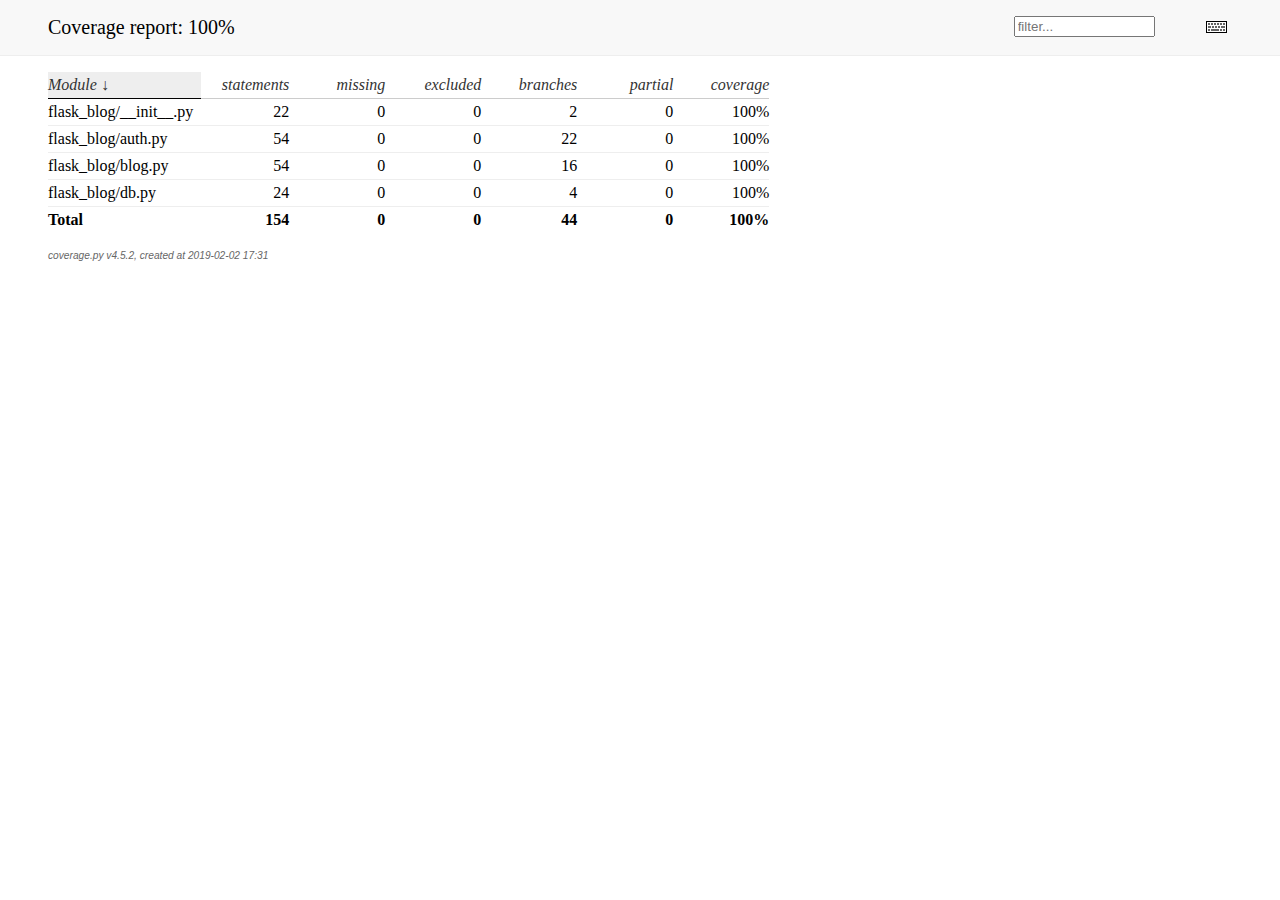
<file: htmlcov/index.html>
<!DOCTYPE html>
<html>
<head>
    <meta http-equiv="Content-Type" content="text/html; charset=utf-8">
    <title>Coverage report</title>
    <link rel="stylesheet" href="style.css" type="text/css">
    
    <script type="text/javascript" src="jquery.min.js"></script>
    <script type="text/javascript" src="jquery.ba-throttle-debounce.min.js"></script>
    <script type="text/javascript" src="jquery.tablesorter.min.js"></script>
    <script type="text/javascript" src="jquery.hotkeys.js"></script>
    <script type="text/javascript" src="coverage_html.js"></script>
    <script type="text/javascript">
        jQuery(document).ready(coverage.index_ready);
    </script>
</head>
<body class="indexfile">

<div id="header">
    <div class="content">
        <h1>Coverage report:
            <span class="pc_cov">100%</span>
        </h1>

        <img id="keyboard_icon" src="keybd_closed.png" alt="Show keyboard shortcuts" />

        <form id="filter_container">
            <input id="filter" type="text" value="" placeholder="filter..." />
        </form>
    </div>
</div>

<div class="help_panel">
    <img id="panel_icon" src="keybd_open.png" alt="Hide keyboard shortcuts" />
    <p class="legend">Hot-keys on this page</p>
    <div>
    <p class="keyhelp">
        <span class="key">n</span>
        <span class="key">s</span>
        <span class="key">m</span>
        <span class="key">x</span>
        
        <span class="key">b</span>
        <span class="key">p</span>
        
        <span class="key">c</span> &nbsp; change column sorting
    </p>
    </div>
</div>

<div id="index">
    <table class="index">
        <thead>
            
            <tr class="tablehead" title="Click to sort">
                <th class="name left headerSortDown shortkey_n">Module</th>
                <th class="shortkey_s">statements</th>
                <th class="shortkey_m">missing</th>
                <th class="shortkey_x">excluded</th>
                
                <th class="shortkey_b">branches</th>
                <th class="shortkey_p">partial</th>
                
                <th class="right shortkey_c">coverage</th>
            </tr>
        </thead>
        
        <tfoot>
            <tr class="total">
                <td class="name left">Total</td>
                <td>154</td>
                <td>0</td>
                <td>0</td>
                
                <td>44</td>
                <td>0</td>
                
                <td class="right" data-ratio="198 198">100%</td>
            </tr>
        </tfoot>
        <tbody>
            
            <tr class="file">
                <td class="name left"><a href="flask_blog___init___py.html">flask_blog/__init__.py</a></td>
                <td>22</td>
                <td>0</td>
                <td>0</td>
                
                <td>2</td>
                <td>0</td>
                
                <td class="right" data-ratio="24 24">100%</td>
            </tr>
            
            <tr class="file">
                <td class="name left"><a href="flask_blog_auth_py.html">flask_blog/auth.py</a></td>
                <td>54</td>
                <td>0</td>
                <td>0</td>
                
                <td>22</td>
                <td>0</td>
                
                <td class="right" data-ratio="76 76">100%</td>
            </tr>
            
            <tr class="file">
                <td class="name left"><a href="flask_blog_blog_py.html">flask_blog/blog.py</a></td>
                <td>54</td>
                <td>0</td>
                <td>0</td>
                
                <td>16</td>
                <td>0</td>
                
                <td class="right" data-ratio="70 70">100%</td>
            </tr>
            
            <tr class="file">
                <td class="name left"><a href="flask_blog_db_py.html">flask_blog/db.py</a></td>
                <td>24</td>
                <td>0</td>
                <td>0</td>
                
                <td>4</td>
                <td>0</td>
                
                <td class="right" data-ratio="28 28">100%</td>
            </tr>
            
        </tbody>
    </table>

    <p id="no_rows">
        No items found using the specified filter.
    </p>
</div>

<div id="footer">
    <div class="content">
        <p>
            <a class="nav" href="https://coverage.readthedocs.io">coverage.py v4.5.2</a>,
            created at 2019-02-02 17:31
        </p>
    </div>
</div>

</body>
</html>
</file>
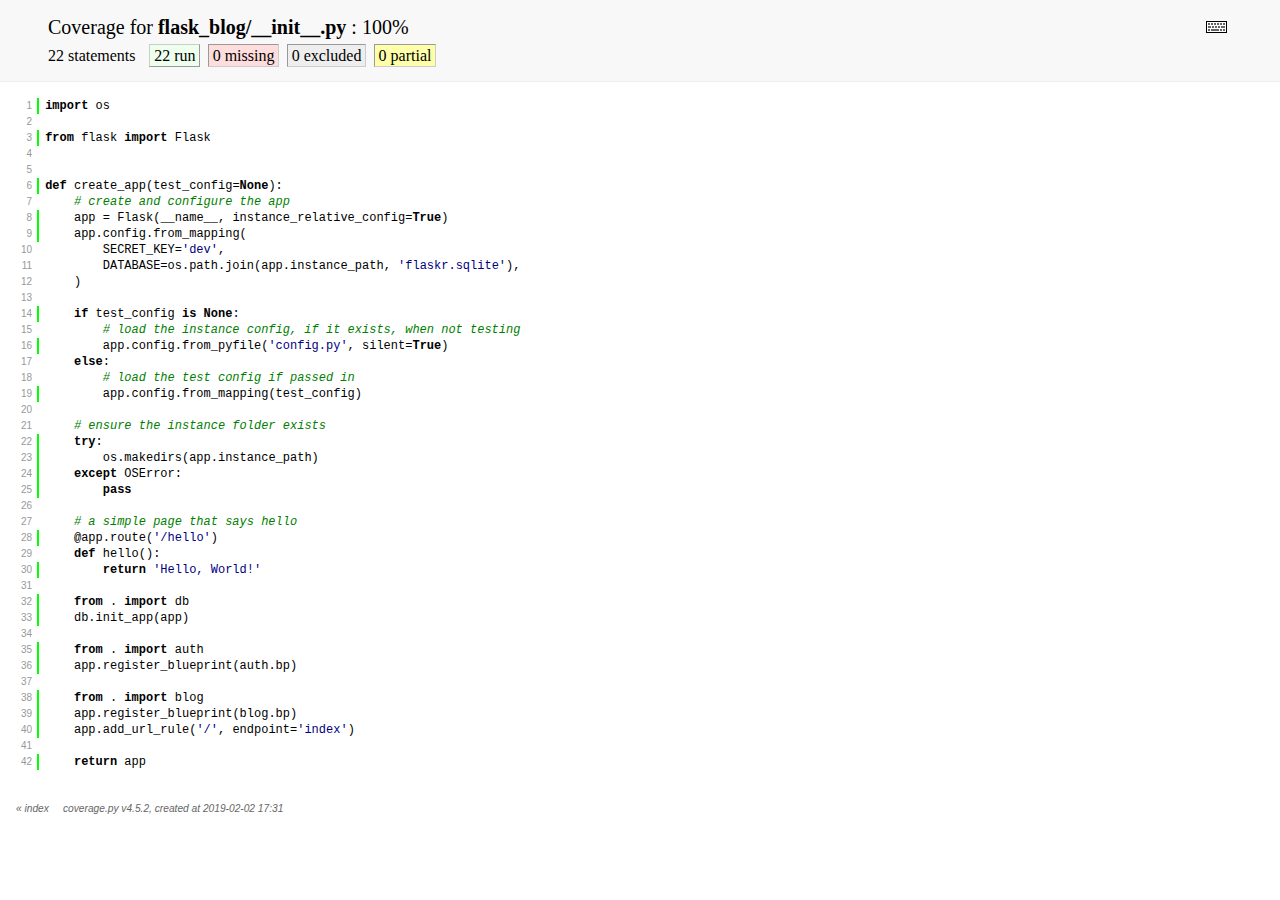
<file: htmlcov/flask_blog___init___py.html>
<!DOCTYPE html>
<html>
<head>
    <meta http-equiv="Content-Type" content="text/html; charset=utf-8">
    
    
    <meta http-equiv="X-UA-Compatible" content="IE=emulateIE7" />
    <title>Coverage for flask_blog/__init__.py: 100%</title>
    <link rel="stylesheet" href="style.css" type="text/css">
    
    <script type="text/javascript" src="jquery.min.js"></script>
    <script type="text/javascript" src="jquery.hotkeys.js"></script>
    <script type="text/javascript" src="jquery.isonscreen.js"></script>
    <script type="text/javascript" src="coverage_html.js"></script>
    <script type="text/javascript">
        jQuery(document).ready(coverage.pyfile_ready);
    </script>
</head>
<body class="pyfile">

<div id="header">
    <div class="content">
        <h1>Coverage for <b>flask_blog/__init__.py</b> :
            <span class="pc_cov">100%</span>
        </h1>

        <img id="keyboard_icon" src="keybd_closed.png" alt="Show keyboard shortcuts" />

        <h2 class="stats">
            22 statements &nbsp;
            <span class="run hide_run shortkey_r button_toggle_run">22 run</span>
            <span class="mis shortkey_m button_toggle_mis">0 missing</span>
            <span class="exc shortkey_x button_toggle_exc">0 excluded</span>

            
                <span class="par run hide_run shortkey_p button_toggle_par">0 partial</span>
            
        </h2>
    </div>
</div>

<div class="help_panel">
    <img id="panel_icon" src="keybd_open.png" alt="Hide keyboard shortcuts" />
    <p class="legend">Hot-keys on this page</p>
    <div>
    <p class="keyhelp">
        <span class="key">r</span>
        <span class="key">m</span>
        <span class="key">x</span>
        <span class="key">p</span> &nbsp; toggle line displays
    </p>
    <p class="keyhelp">
        <span class="key">j</span>
        <span class="key">k</span> &nbsp; next/prev highlighted chunk
    </p>
    <p class="keyhelp">
        <span class="key">0</span> &nbsp; (zero) top of page
    </p>
    <p class="keyhelp">
        <span class="key">1</span> &nbsp; (one) first highlighted chunk
    </p>
    </div>
</div>

<div id="source">
    <table>
        <tr>
            <td class="linenos">
<p id="n1" class="stm run hide_run"><a href="#n1">1</a></p>
<p id="n2" class="pln"><a href="#n2">2</a></p>
<p id="n3" class="stm run hide_run"><a href="#n3">3</a></p>
<p id="n4" class="pln"><a href="#n4">4</a></p>
<p id="n5" class="pln"><a href="#n5">5</a></p>
<p id="n6" class="stm run hide_run"><a href="#n6">6</a></p>
<p id="n7" class="pln"><a href="#n7">7</a></p>
<p id="n8" class="stm run hide_run"><a href="#n8">8</a></p>
<p id="n9" class="stm run hide_run"><a href="#n9">9</a></p>
<p id="n10" class="pln"><a href="#n10">10</a></p>
<p id="n11" class="pln"><a href="#n11">11</a></p>
<p id="n12" class="pln"><a href="#n12">12</a></p>
<p id="n13" class="pln"><a href="#n13">13</a></p>
<p id="n14" class="stm run hide_run"><a href="#n14">14</a></p>
<p id="n15" class="pln"><a href="#n15">15</a></p>
<p id="n16" class="stm run hide_run"><a href="#n16">16</a></p>
<p id="n17" class="pln"><a href="#n17">17</a></p>
<p id="n18" class="pln"><a href="#n18">18</a></p>
<p id="n19" class="stm run hide_run"><a href="#n19">19</a></p>
<p id="n20" class="pln"><a href="#n20">20</a></p>
<p id="n21" class="pln"><a href="#n21">21</a></p>
<p id="n22" class="stm run hide_run"><a href="#n22">22</a></p>
<p id="n23" class="stm run hide_run"><a href="#n23">23</a></p>
<p id="n24" class="stm run hide_run"><a href="#n24">24</a></p>
<p id="n25" class="stm run hide_run"><a href="#n25">25</a></p>
<p id="n26" class="pln"><a href="#n26">26</a></p>
<p id="n27" class="pln"><a href="#n27">27</a></p>
<p id="n28" class="stm run hide_run"><a href="#n28">28</a></p>
<p id="n29" class="pln"><a href="#n29">29</a></p>
<p id="n30" class="stm run hide_run"><a href="#n30">30</a></p>
<p id="n31" class="pln"><a href="#n31">31</a></p>
<p id="n32" class="stm run hide_run"><a href="#n32">32</a></p>
<p id="n33" class="stm run hide_run"><a href="#n33">33</a></p>
<p id="n34" class="pln"><a href="#n34">34</a></p>
<p id="n35" class="stm run hide_run"><a href="#n35">35</a></p>
<p id="n36" class="stm run hide_run"><a href="#n36">36</a></p>
<p id="n37" class="pln"><a href="#n37">37</a></p>
<p id="n38" class="stm run hide_run"><a href="#n38">38</a></p>
<p id="n39" class="stm run hide_run"><a href="#n39">39</a></p>
<p id="n40" class="stm run hide_run"><a href="#n40">40</a></p>
<p id="n41" class="pln"><a href="#n41">41</a></p>
<p id="n42" class="stm run hide_run"><a href="#n42">42</a></p>

            </td>
            <td class="text">
<p id="t1" class="stm run hide_run"><span class="key">import</span> <span class="nam">os</span><span class="strut">&nbsp;</span></p>
<p id="t2" class="pln"><span class="strut">&nbsp;</span></p>
<p id="t3" class="stm run hide_run"><span class="key">from</span> <span class="nam">flask</span> <span class="key">import</span> <span class="nam">Flask</span><span class="strut">&nbsp;</span></p>
<p id="t4" class="pln"><span class="strut">&nbsp;</span></p>
<p id="t5" class="pln"><span class="strut">&nbsp;</span></p>
<p id="t6" class="stm run hide_run"><span class="key">def</span> <span class="nam">create_app</span><span class="op">(</span><span class="nam">test_config</span><span class="op">=</span><span class="key">None</span><span class="op">)</span><span class="op">:</span><span class="strut">&nbsp;</span></p>
<p id="t7" class="pln">    <span class="com"># create and configure the app</span><span class="strut">&nbsp;</span></p>
<p id="t8" class="stm run hide_run">    <span class="nam">app</span> <span class="op">=</span> <span class="nam">Flask</span><span class="op">(</span><span class="nam">__name__</span><span class="op">,</span> <span class="nam">instance_relative_config</span><span class="op">=</span><span class="key">True</span><span class="op">)</span><span class="strut">&nbsp;</span></p>
<p id="t9" class="stm run hide_run">    <span class="nam">app</span><span class="op">.</span><span class="nam">config</span><span class="op">.</span><span class="nam">from_mapping</span><span class="op">(</span><span class="strut">&nbsp;</span></p>
<p id="t10" class="pln">        <span class="nam">SECRET_KEY</span><span class="op">=</span><span class="str">'dev'</span><span class="op">,</span><span class="strut">&nbsp;</span></p>
<p id="t11" class="pln">        <span class="nam">DATABASE</span><span class="op">=</span><span class="nam">os</span><span class="op">.</span><span class="nam">path</span><span class="op">.</span><span class="nam">join</span><span class="op">(</span><span class="nam">app</span><span class="op">.</span><span class="nam">instance_path</span><span class="op">,</span> <span class="str">'flaskr.sqlite'</span><span class="op">)</span><span class="op">,</span><span class="strut">&nbsp;</span></p>
<p id="t12" class="pln">    <span class="op">)</span><span class="strut">&nbsp;</span></p>
<p id="t13" class="pln"><span class="strut">&nbsp;</span></p>
<p id="t14" class="stm run hide_run">    <span class="key">if</span> <span class="nam">test_config</span> <span class="key">is</span> <span class="key">None</span><span class="op">:</span><span class="strut">&nbsp;</span></p>
<p id="t15" class="pln">        <span class="com"># load the instance config, if it exists, when not testing</span><span class="strut">&nbsp;</span></p>
<p id="t16" class="stm run hide_run">        <span class="nam">app</span><span class="op">.</span><span class="nam">config</span><span class="op">.</span><span class="nam">from_pyfile</span><span class="op">(</span><span class="str">'config.py'</span><span class="op">,</span> <span class="nam">silent</span><span class="op">=</span><span class="key">True</span><span class="op">)</span><span class="strut">&nbsp;</span></p>
<p id="t17" class="pln">    <span class="key">else</span><span class="op">:</span><span class="strut">&nbsp;</span></p>
<p id="t18" class="pln">        <span class="com"># load the test config if passed in</span><span class="strut">&nbsp;</span></p>
<p id="t19" class="stm run hide_run">        <span class="nam">app</span><span class="op">.</span><span class="nam">config</span><span class="op">.</span><span class="nam">from_mapping</span><span class="op">(</span><span class="nam">test_config</span><span class="op">)</span><span class="strut">&nbsp;</span></p>
<p id="t20" class="pln"><span class="strut">&nbsp;</span></p>
<p id="t21" class="pln">    <span class="com"># ensure the instance folder exists</span><span class="strut">&nbsp;</span></p>
<p id="t22" class="stm run hide_run">    <span class="key">try</span><span class="op">:</span><span class="strut">&nbsp;</span></p>
<p id="t23" class="stm run hide_run">        <span class="nam">os</span><span class="op">.</span><span class="nam">makedirs</span><span class="op">(</span><span class="nam">app</span><span class="op">.</span><span class="nam">instance_path</span><span class="op">)</span><span class="strut">&nbsp;</span></p>
<p id="t24" class="stm run hide_run">    <span class="key">except</span> <span class="nam">OSError</span><span class="op">:</span><span class="strut">&nbsp;</span></p>
<p id="t25" class="stm run hide_run">        <span class="key">pass</span><span class="strut">&nbsp;</span></p>
<p id="t26" class="pln"><span class="strut">&nbsp;</span></p>
<p id="t27" class="pln">    <span class="com"># a simple page that says hello</span><span class="strut">&nbsp;</span></p>
<p id="t28" class="stm run hide_run">    <span class="op">@</span><span class="nam">app</span><span class="op">.</span><span class="nam">route</span><span class="op">(</span><span class="str">'/hello'</span><span class="op">)</span><span class="strut">&nbsp;</span></p>
<p id="t29" class="pln">    <span class="key">def</span> <span class="nam">hello</span><span class="op">(</span><span class="op">)</span><span class="op">:</span><span class="strut">&nbsp;</span></p>
<p id="t30" class="stm run hide_run">        <span class="key">return</span> <span class="str">'Hello, World!'</span><span class="strut">&nbsp;</span></p>
<p id="t31" class="pln"><span class="strut">&nbsp;</span></p>
<p id="t32" class="stm run hide_run">    <span class="key">from</span> <span class="op">.</span> <span class="key">import</span> <span class="nam">db</span><span class="strut">&nbsp;</span></p>
<p id="t33" class="stm run hide_run">    <span class="nam">db</span><span class="op">.</span><span class="nam">init_app</span><span class="op">(</span><span class="nam">app</span><span class="op">)</span><span class="strut">&nbsp;</span></p>
<p id="t34" class="pln"><span class="strut">&nbsp;</span></p>
<p id="t35" class="stm run hide_run">    <span class="key">from</span> <span class="op">.</span> <span class="key">import</span> <span class="nam">auth</span><span class="strut">&nbsp;</span></p>
<p id="t36" class="stm run hide_run">    <span class="nam">app</span><span class="op">.</span><span class="nam">register_blueprint</span><span class="op">(</span><span class="nam">auth</span><span class="op">.</span><span class="nam">bp</span><span class="op">)</span><span class="strut">&nbsp;</span></p>
<p id="t37" class="pln"><span class="strut">&nbsp;</span></p>
<p id="t38" class="stm run hide_run">    <span class="key">from</span> <span class="op">.</span> <span class="key">import</span> <span class="nam">blog</span><span class="strut">&nbsp;</span></p>
<p id="t39" class="stm run hide_run">    <span class="nam">app</span><span class="op">.</span><span class="nam">register_blueprint</span><span class="op">(</span><span class="nam">blog</span><span class="op">.</span><span class="nam">bp</span><span class="op">)</span><span class="strut">&nbsp;</span></p>
<p id="t40" class="stm run hide_run">    <span class="nam">app</span><span class="op">.</span><span class="nam">add_url_rule</span><span class="op">(</span><span class="str">'/'</span><span class="op">,</span> <span class="nam">endpoint</span><span class="op">=</span><span class="str">'index'</span><span class="op">)</span><span class="strut">&nbsp;</span></p>
<p id="t41" class="pln"><span class="strut">&nbsp;</span></p>
<p id="t42" class="stm run hide_run">    <span class="key">return</span> <span class="nam">app</span><span class="strut">&nbsp;</span></p>

            </td>
        </tr>
    </table>
</div>

<div id="footer">
    <div class="content">
        <p>
            <a class="nav" href="index.html">&#xab; index</a> &nbsp; &nbsp; <a class="nav" href="https://coverage.readthedocs.io">coverage.py v4.5.2</a>,
            created at 2019-02-02 17:31
        </p>
    </div>
</div>

</body>
</html>
</file>
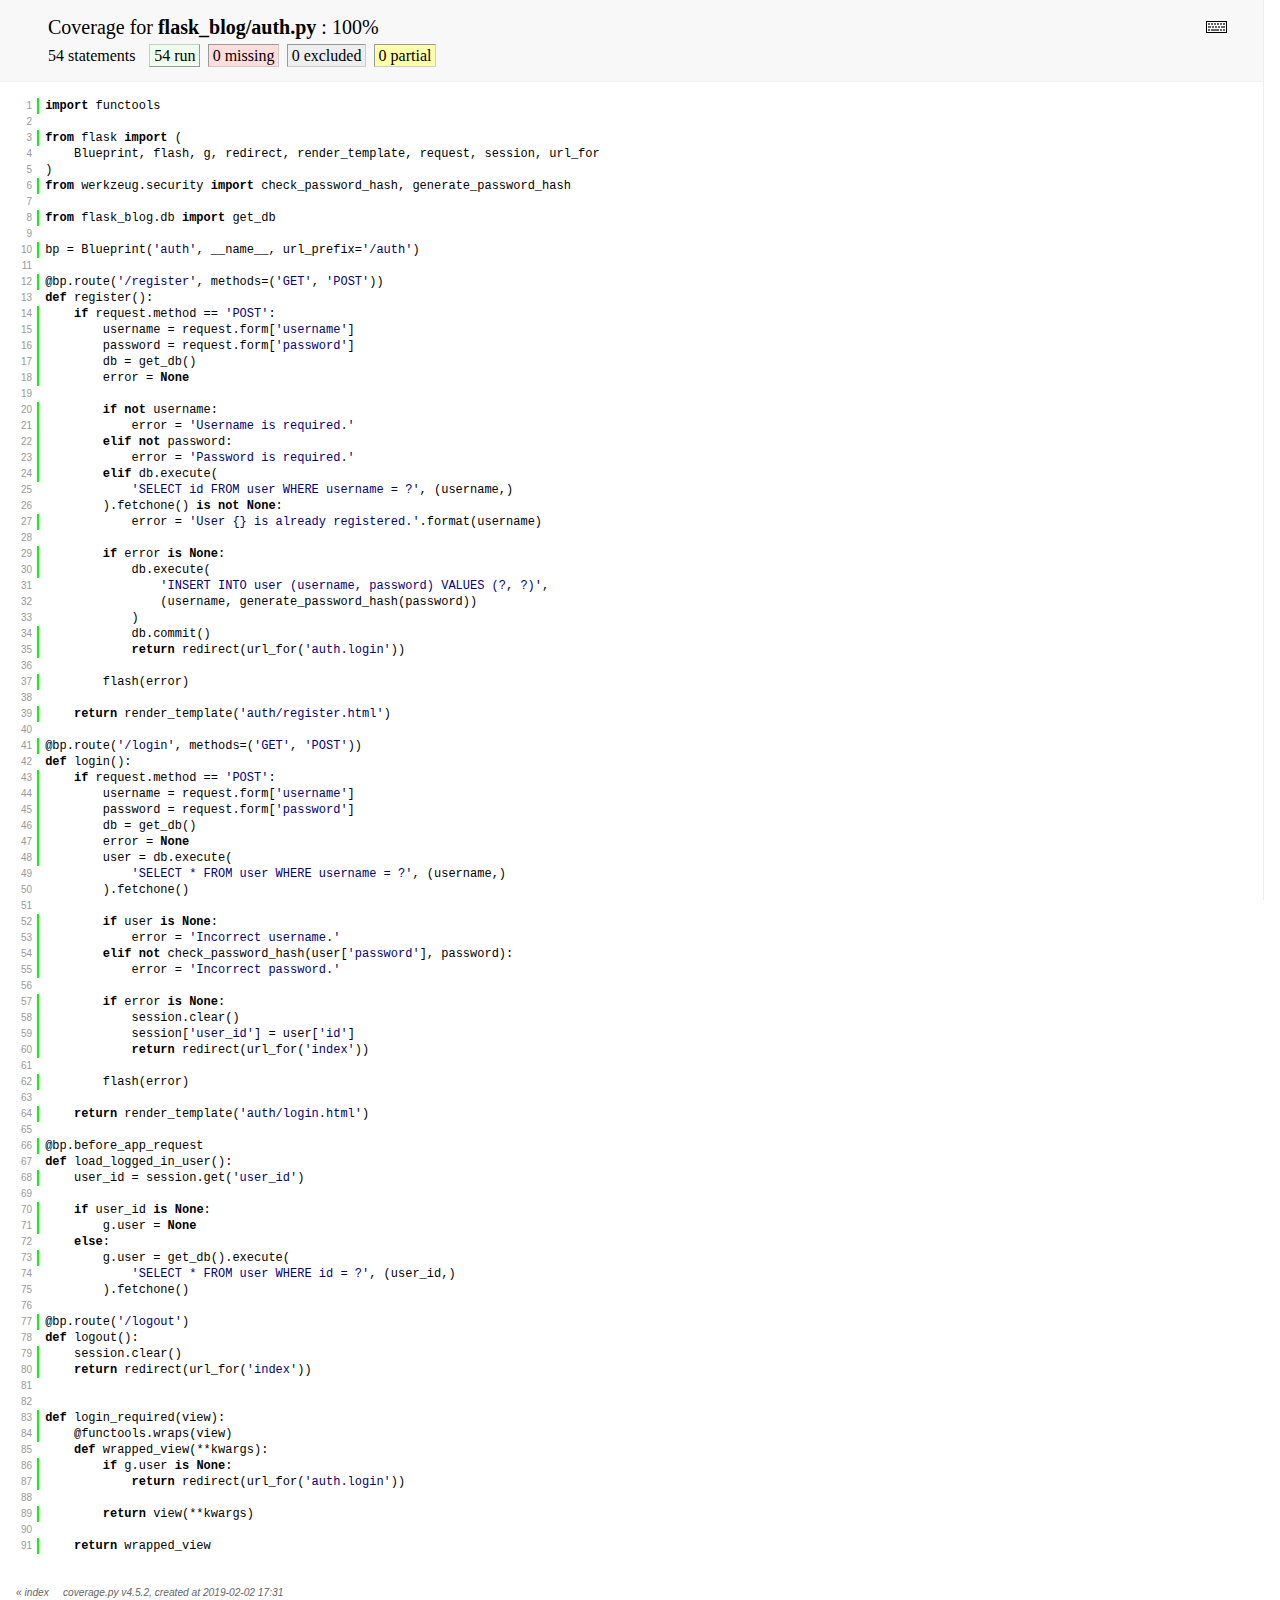
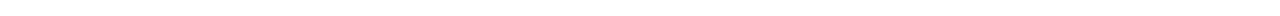
<file: htmlcov/flask_blog_auth_py.html>
<!DOCTYPE html>
<html>
<head>
    <meta http-equiv="Content-Type" content="text/html; charset=utf-8">
    
    
    <meta http-equiv="X-UA-Compatible" content="IE=emulateIE7" />
    <title>Coverage for flask_blog/auth.py: 100%</title>
    <link rel="stylesheet" href="style.css" type="text/css">
    
    <script type="text/javascript" src="jquery.min.js"></script>
    <script type="text/javascript" src="jquery.hotkeys.js"></script>
    <script type="text/javascript" src="jquery.isonscreen.js"></script>
    <script type="text/javascript" src="coverage_html.js"></script>
    <script type="text/javascript">
        jQuery(document).ready(coverage.pyfile_ready);
    </script>
</head>
<body class="pyfile">

<div id="header">
    <div class="content">
        <h1>Coverage for <b>flask_blog/auth.py</b> :
            <span class="pc_cov">100%</span>
        </h1>

        <img id="keyboard_icon" src="keybd_closed.png" alt="Show keyboard shortcuts" />

        <h2 class="stats">
            54 statements &nbsp;
            <span class="run hide_run shortkey_r button_toggle_run">54 run</span>
            <span class="mis shortkey_m button_toggle_mis">0 missing</span>
            <span class="exc shortkey_x button_toggle_exc">0 excluded</span>

            
                <span class="par run hide_run shortkey_p button_toggle_par">0 partial</span>
            
        </h2>
    </div>
</div>

<div class="help_panel">
    <img id="panel_icon" src="keybd_open.png" alt="Hide keyboard shortcuts" />
    <p class="legend">Hot-keys on this page</p>
    <div>
    <p class="keyhelp">
        <span class="key">r</span>
        <span class="key">m</span>
        <span class="key">x</span>
        <span class="key">p</span> &nbsp; toggle line displays
    </p>
    <p class="keyhelp">
        <span class="key">j</span>
        <span class="key">k</span> &nbsp; next/prev highlighted chunk
    </p>
    <p class="keyhelp">
        <span class="key">0</span> &nbsp; (zero) top of page
    </p>
    <p class="keyhelp">
        <span class="key">1</span> &nbsp; (one) first highlighted chunk
    </p>
    </div>
</div>

<div id="source">
    <table>
        <tr>
            <td class="linenos">
<p id="n1" class="stm run hide_run"><a href="#n1">1</a></p>
<p id="n2" class="pln"><a href="#n2">2</a></p>
<p id="n3" class="stm run hide_run"><a href="#n3">3</a></p>
<p id="n4" class="pln"><a href="#n4">4</a></p>
<p id="n5" class="pln"><a href="#n5">5</a></p>
<p id="n6" class="stm run hide_run"><a href="#n6">6</a></p>
<p id="n7" class="pln"><a href="#n7">7</a></p>
<p id="n8" class="stm run hide_run"><a href="#n8">8</a></p>
<p id="n9" class="pln"><a href="#n9">9</a></p>
<p id="n10" class="stm run hide_run"><a href="#n10">10</a></p>
<p id="n11" class="pln"><a href="#n11">11</a></p>
<p id="n12" class="stm run hide_run"><a href="#n12">12</a></p>
<p id="n13" class="pln"><a href="#n13">13</a></p>
<p id="n14" class="stm run hide_run"><a href="#n14">14</a></p>
<p id="n15" class="stm run hide_run"><a href="#n15">15</a></p>
<p id="n16" class="stm run hide_run"><a href="#n16">16</a></p>
<p id="n17" class="stm run hide_run"><a href="#n17">17</a></p>
<p id="n18" class="stm run hide_run"><a href="#n18">18</a></p>
<p id="n19" class="pln"><a href="#n19">19</a></p>
<p id="n20" class="stm run hide_run"><a href="#n20">20</a></p>
<p id="n21" class="stm run hide_run"><a href="#n21">21</a></p>
<p id="n22" class="stm run hide_run"><a href="#n22">22</a></p>
<p id="n23" class="stm run hide_run"><a href="#n23">23</a></p>
<p id="n24" class="stm run hide_run"><a href="#n24">24</a></p>
<p id="n25" class="pln"><a href="#n25">25</a></p>
<p id="n26" class="pln"><a href="#n26">26</a></p>
<p id="n27" class="stm run hide_run"><a href="#n27">27</a></p>
<p id="n28" class="pln"><a href="#n28">28</a></p>
<p id="n29" class="stm run hide_run"><a href="#n29">29</a></p>
<p id="n30" class="stm run hide_run"><a href="#n30">30</a></p>
<p id="n31" class="pln"><a href="#n31">31</a></p>
<p id="n32" class="pln"><a href="#n32">32</a></p>
<p id="n33" class="pln"><a href="#n33">33</a></p>
<p id="n34" class="stm run hide_run"><a href="#n34">34</a></p>
<p id="n35" class="stm run hide_run"><a href="#n35">35</a></p>
<p id="n36" class="pln"><a href="#n36">36</a></p>
<p id="n37" class="stm run hide_run"><a href="#n37">37</a></p>
<p id="n38" class="pln"><a href="#n38">38</a></p>
<p id="n39" class="stm run hide_run"><a href="#n39">39</a></p>
<p id="n40" class="pln"><a href="#n40">40</a></p>
<p id="n41" class="stm run hide_run"><a href="#n41">41</a></p>
<p id="n42" class="pln"><a href="#n42">42</a></p>
<p id="n43" class="stm run hide_run"><a href="#n43">43</a></p>
<p id="n44" class="stm run hide_run"><a href="#n44">44</a></p>
<p id="n45" class="stm run hide_run"><a href="#n45">45</a></p>
<p id="n46" class="stm run hide_run"><a href="#n46">46</a></p>
<p id="n47" class="stm run hide_run"><a href="#n47">47</a></p>
<p id="n48" class="stm run hide_run"><a href="#n48">48</a></p>
<p id="n49" class="pln"><a href="#n49">49</a></p>
<p id="n50" class="pln"><a href="#n50">50</a></p>
<p id="n51" class="pln"><a href="#n51">51</a></p>
<p id="n52" class="stm run hide_run"><a href="#n52">52</a></p>
<p id="n53" class="stm run hide_run"><a href="#n53">53</a></p>
<p id="n54" class="stm run hide_run"><a href="#n54">54</a></p>
<p id="n55" class="stm run hide_run"><a href="#n55">55</a></p>
<p id="n56" class="pln"><a href="#n56">56</a></p>
<p id="n57" class="stm run hide_run"><a href="#n57">57</a></p>
<p id="n58" class="stm run hide_run"><a href="#n58">58</a></p>
<p id="n59" class="stm run hide_run"><a href="#n59">59</a></p>
<p id="n60" class="stm run hide_run"><a href="#n60">60</a></p>
<p id="n61" class="pln"><a href="#n61">61</a></p>
<p id="n62" class="stm run hide_run"><a href="#n62">62</a></p>
<p id="n63" class="pln"><a href="#n63">63</a></p>
<p id="n64" class="stm run hide_run"><a href="#n64">64</a></p>
<p id="n65" class="pln"><a href="#n65">65</a></p>
<p id="n66" class="stm run hide_run"><a href="#n66">66</a></p>
<p id="n67" class="pln"><a href="#n67">67</a></p>
<p id="n68" class="stm run hide_run"><a href="#n68">68</a></p>
<p id="n69" class="pln"><a href="#n69">69</a></p>
<p id="n70" class="stm run hide_run"><a href="#n70">70</a></p>
<p id="n71" class="stm run hide_run"><a href="#n71">71</a></p>
<p id="n72" class="pln"><a href="#n72">72</a></p>
<p id="n73" class="stm run hide_run"><a href="#n73">73</a></p>
<p id="n74" class="pln"><a href="#n74">74</a></p>
<p id="n75" class="pln"><a href="#n75">75</a></p>
<p id="n76" class="pln"><a href="#n76">76</a></p>
<p id="n77" class="stm run hide_run"><a href="#n77">77</a></p>
<p id="n78" class="pln"><a href="#n78">78</a></p>
<p id="n79" class="stm run hide_run"><a href="#n79">79</a></p>
<p id="n80" class="stm run hide_run"><a href="#n80">80</a></p>
<p id="n81" class="pln"><a href="#n81">81</a></p>
<p id="n82" class="pln"><a href="#n82">82</a></p>
<p id="n83" class="stm run hide_run"><a href="#n83">83</a></p>
<p id="n84" class="stm run hide_run"><a href="#n84">84</a></p>
<p id="n85" class="pln"><a href="#n85">85</a></p>
<p id="n86" class="stm run hide_run"><a href="#n86">86</a></p>
<p id="n87" class="stm run hide_run"><a href="#n87">87</a></p>
<p id="n88" class="pln"><a href="#n88">88</a></p>
<p id="n89" class="stm run hide_run"><a href="#n89">89</a></p>
<p id="n90" class="pln"><a href="#n90">90</a></p>
<p id="n91" class="stm run hide_run"><a href="#n91">91</a></p>

            </td>
            <td class="text">
<p id="t1" class="stm run hide_run"><span class="key">import</span> <span class="nam">functools</span><span class="strut">&nbsp;</span></p>
<p id="t2" class="pln"><span class="strut">&nbsp;</span></p>
<p id="t3" class="stm run hide_run"><span class="key">from</span> <span class="nam">flask</span> <span class="key">import</span> <span class="op">(</span><span class="strut">&nbsp;</span></p>
<p id="t4" class="pln">    <span class="nam">Blueprint</span><span class="op">,</span> <span class="nam">flash</span><span class="op">,</span> <span class="nam">g</span><span class="op">,</span> <span class="nam">redirect</span><span class="op">,</span> <span class="nam">render_template</span><span class="op">,</span> <span class="nam">request</span><span class="op">,</span> <span class="nam">session</span><span class="op">,</span> <span class="nam">url_for</span><span class="strut">&nbsp;</span></p>
<p id="t5" class="pln"><span class="op">)</span><span class="strut">&nbsp;</span></p>
<p id="t6" class="stm run hide_run"><span class="key">from</span> <span class="nam">werkzeug</span><span class="op">.</span><span class="nam">security</span> <span class="key">import</span> <span class="nam">check_password_hash</span><span class="op">,</span> <span class="nam">generate_password_hash</span><span class="strut">&nbsp;</span></p>
<p id="t7" class="pln"><span class="strut">&nbsp;</span></p>
<p id="t8" class="stm run hide_run"><span class="key">from</span> <span class="nam">flask_blog</span><span class="op">.</span><span class="nam">db</span> <span class="key">import</span> <span class="nam">get_db</span><span class="strut">&nbsp;</span></p>
<p id="t9" class="pln"><span class="strut">&nbsp;</span></p>
<p id="t10" class="stm run hide_run"><span class="nam">bp</span> <span class="op">=</span> <span class="nam">Blueprint</span><span class="op">(</span><span class="str">'auth'</span><span class="op">,</span> <span class="nam">__name__</span><span class="op">,</span> <span class="nam">url_prefix</span><span class="op">=</span><span class="str">'/auth'</span><span class="op">)</span><span class="strut">&nbsp;</span></p>
<p id="t11" class="pln"><span class="strut">&nbsp;</span></p>
<p id="t12" class="stm run hide_run"><span class="op">@</span><span class="nam">bp</span><span class="op">.</span><span class="nam">route</span><span class="op">(</span><span class="str">'/register'</span><span class="op">,</span> <span class="nam">methods</span><span class="op">=</span><span class="op">(</span><span class="str">'GET'</span><span class="op">,</span> <span class="str">'POST'</span><span class="op">)</span><span class="op">)</span><span class="strut">&nbsp;</span></p>
<p id="t13" class="pln"><span class="key">def</span> <span class="nam">register</span><span class="op">(</span><span class="op">)</span><span class="op">:</span><span class="strut">&nbsp;</span></p>
<p id="t14" class="stm run hide_run">    <span class="key">if</span> <span class="nam">request</span><span class="op">.</span><span class="nam">method</span> <span class="op">==</span> <span class="str">'POST'</span><span class="op">:</span><span class="strut">&nbsp;</span></p>
<p id="t15" class="stm run hide_run">        <span class="nam">username</span> <span class="op">=</span> <span class="nam">request</span><span class="op">.</span><span class="nam">form</span><span class="op">[</span><span class="str">'username'</span><span class="op">]</span><span class="strut">&nbsp;</span></p>
<p id="t16" class="stm run hide_run">        <span class="nam">password</span> <span class="op">=</span> <span class="nam">request</span><span class="op">.</span><span class="nam">form</span><span class="op">[</span><span class="str">'password'</span><span class="op">]</span><span class="strut">&nbsp;</span></p>
<p id="t17" class="stm run hide_run">        <span class="nam">db</span> <span class="op">=</span> <span class="nam">get_db</span><span class="op">(</span><span class="op">)</span><span class="strut">&nbsp;</span></p>
<p id="t18" class="stm run hide_run">        <span class="nam">error</span> <span class="op">=</span> <span class="key">None</span><span class="strut">&nbsp;</span></p>
<p id="t19" class="pln"><span class="strut">&nbsp;</span></p>
<p id="t20" class="stm run hide_run">        <span class="key">if</span> <span class="key">not</span> <span class="nam">username</span><span class="op">:</span><span class="strut">&nbsp;</span></p>
<p id="t21" class="stm run hide_run">            <span class="nam">error</span> <span class="op">=</span> <span class="str">'Username is required.'</span><span class="strut">&nbsp;</span></p>
<p id="t22" class="stm run hide_run">        <span class="key">elif</span> <span class="key">not</span> <span class="nam">password</span><span class="op">:</span><span class="strut">&nbsp;</span></p>
<p id="t23" class="stm run hide_run">            <span class="nam">error</span> <span class="op">=</span> <span class="str">'Password is required.'</span><span class="strut">&nbsp;</span></p>
<p id="t24" class="stm run hide_run">        <span class="key">elif</span> <span class="nam">db</span><span class="op">.</span><span class="nam">execute</span><span class="op">(</span><span class="strut">&nbsp;</span></p>
<p id="t25" class="pln">            <span class="str">'SELECT id FROM user WHERE username = ?'</span><span class="op">,</span> <span class="op">(</span><span class="nam">username</span><span class="op">,</span><span class="op">)</span><span class="strut">&nbsp;</span></p>
<p id="t26" class="pln">        <span class="op">)</span><span class="op">.</span><span class="nam">fetchone</span><span class="op">(</span><span class="op">)</span> <span class="key">is</span> <span class="key">not</span> <span class="key">None</span><span class="op">:</span><span class="strut">&nbsp;</span></p>
<p id="t27" class="stm run hide_run">            <span class="nam">error</span> <span class="op">=</span> <span class="str">'User {} is already registered.'</span><span class="op">.</span><span class="nam">format</span><span class="op">(</span><span class="nam">username</span><span class="op">)</span><span class="strut">&nbsp;</span></p>
<p id="t28" class="pln"><span class="strut">&nbsp;</span></p>
<p id="t29" class="stm run hide_run">        <span class="key">if</span> <span class="nam">error</span> <span class="key">is</span> <span class="key">None</span><span class="op">:</span><span class="strut">&nbsp;</span></p>
<p id="t30" class="stm run hide_run">            <span class="nam">db</span><span class="op">.</span><span class="nam">execute</span><span class="op">(</span><span class="strut">&nbsp;</span></p>
<p id="t31" class="pln">                <span class="str">'INSERT INTO user (username, password) VALUES (?, ?)'</span><span class="op">,</span><span class="strut">&nbsp;</span></p>
<p id="t32" class="pln">                <span class="op">(</span><span class="nam">username</span><span class="op">,</span> <span class="nam">generate_password_hash</span><span class="op">(</span><span class="nam">password</span><span class="op">)</span><span class="op">)</span><span class="strut">&nbsp;</span></p>
<p id="t33" class="pln">            <span class="op">)</span><span class="strut">&nbsp;</span></p>
<p id="t34" class="stm run hide_run">            <span class="nam">db</span><span class="op">.</span><span class="nam">commit</span><span class="op">(</span><span class="op">)</span><span class="strut">&nbsp;</span></p>
<p id="t35" class="stm run hide_run">            <span class="key">return</span> <span class="nam">redirect</span><span class="op">(</span><span class="nam">url_for</span><span class="op">(</span><span class="str">'auth.login'</span><span class="op">)</span><span class="op">)</span><span class="strut">&nbsp;</span></p>
<p id="t36" class="pln"><span class="strut">&nbsp;</span></p>
<p id="t37" class="stm run hide_run">        <span class="nam">flash</span><span class="op">(</span><span class="nam">error</span><span class="op">)</span><span class="strut">&nbsp;</span></p>
<p id="t38" class="pln"><span class="strut">&nbsp;</span></p>
<p id="t39" class="stm run hide_run">    <span class="key">return</span> <span class="nam">render_template</span><span class="op">(</span><span class="str">'auth/register.html'</span><span class="op">)</span><span class="strut">&nbsp;</span></p>
<p id="t40" class="pln"><span class="strut">&nbsp;</span></p>
<p id="t41" class="stm run hide_run"><span class="op">@</span><span class="nam">bp</span><span class="op">.</span><span class="nam">route</span><span class="op">(</span><span class="str">'/login'</span><span class="op">,</span> <span class="nam">methods</span><span class="op">=</span><span class="op">(</span><span class="str">'GET'</span><span class="op">,</span> <span class="str">'POST'</span><span class="op">)</span><span class="op">)</span><span class="strut">&nbsp;</span></p>
<p id="t42" class="pln"><span class="key">def</span> <span class="nam">login</span><span class="op">(</span><span class="op">)</span><span class="op">:</span><span class="strut">&nbsp;</span></p>
<p id="t43" class="stm run hide_run">    <span class="key">if</span> <span class="nam">request</span><span class="op">.</span><span class="nam">method</span> <span class="op">==</span> <span class="str">'POST'</span><span class="op">:</span><span class="strut">&nbsp;</span></p>
<p id="t44" class="stm run hide_run">        <span class="nam">username</span> <span class="op">=</span> <span class="nam">request</span><span class="op">.</span><span class="nam">form</span><span class="op">[</span><span class="str">'username'</span><span class="op">]</span><span class="strut">&nbsp;</span></p>
<p id="t45" class="stm run hide_run">        <span class="nam">password</span> <span class="op">=</span> <span class="nam">request</span><span class="op">.</span><span class="nam">form</span><span class="op">[</span><span class="str">'password'</span><span class="op">]</span><span class="strut">&nbsp;</span></p>
<p id="t46" class="stm run hide_run">        <span class="nam">db</span> <span class="op">=</span> <span class="nam">get_db</span><span class="op">(</span><span class="op">)</span><span class="strut">&nbsp;</span></p>
<p id="t47" class="stm run hide_run">        <span class="nam">error</span> <span class="op">=</span> <span class="key">None</span><span class="strut">&nbsp;</span></p>
<p id="t48" class="stm run hide_run">        <span class="nam">user</span> <span class="op">=</span> <span class="nam">db</span><span class="op">.</span><span class="nam">execute</span><span class="op">(</span><span class="strut">&nbsp;</span></p>
<p id="t49" class="pln">            <span class="str">'SELECT * FROM user WHERE username = ?'</span><span class="op">,</span> <span class="op">(</span><span class="nam">username</span><span class="op">,</span><span class="op">)</span><span class="strut">&nbsp;</span></p>
<p id="t50" class="pln">        <span class="op">)</span><span class="op">.</span><span class="nam">fetchone</span><span class="op">(</span><span class="op">)</span><span class="strut">&nbsp;</span></p>
<p id="t51" class="pln"><span class="strut">&nbsp;</span></p>
<p id="t52" class="stm run hide_run">        <span class="key">if</span> <span class="nam">user</span> <span class="key">is</span> <span class="key">None</span><span class="op">:</span><span class="strut">&nbsp;</span></p>
<p id="t53" class="stm run hide_run">            <span class="nam">error</span> <span class="op">=</span> <span class="str">'Incorrect username.'</span><span class="strut">&nbsp;</span></p>
<p id="t54" class="stm run hide_run">        <span class="key">elif</span> <span class="key">not</span> <span class="nam">check_password_hash</span><span class="op">(</span><span class="nam">user</span><span class="op">[</span><span class="str">'password'</span><span class="op">]</span><span class="op">,</span> <span class="nam">password</span><span class="op">)</span><span class="op">:</span><span class="strut">&nbsp;</span></p>
<p id="t55" class="stm run hide_run">            <span class="nam">error</span> <span class="op">=</span> <span class="str">'Incorrect password.'</span><span class="strut">&nbsp;</span></p>
<p id="t56" class="pln"><span class="strut">&nbsp;</span></p>
<p id="t57" class="stm run hide_run">        <span class="key">if</span> <span class="nam">error</span> <span class="key">is</span> <span class="key">None</span><span class="op">:</span><span class="strut">&nbsp;</span></p>
<p id="t58" class="stm run hide_run">            <span class="nam">session</span><span class="op">.</span><span class="nam">clear</span><span class="op">(</span><span class="op">)</span><span class="strut">&nbsp;</span></p>
<p id="t59" class="stm run hide_run">            <span class="nam">session</span><span class="op">[</span><span class="str">'user_id'</span><span class="op">]</span> <span class="op">=</span> <span class="nam">user</span><span class="op">[</span><span class="str">'id'</span><span class="op">]</span><span class="strut">&nbsp;</span></p>
<p id="t60" class="stm run hide_run">            <span class="key">return</span> <span class="nam">redirect</span><span class="op">(</span><span class="nam">url_for</span><span class="op">(</span><span class="str">'index'</span><span class="op">)</span><span class="op">)</span><span class="strut">&nbsp;</span></p>
<p id="t61" class="pln"><span class="strut">&nbsp;</span></p>
<p id="t62" class="stm run hide_run">        <span class="nam">flash</span><span class="op">(</span><span class="nam">error</span><span class="op">)</span><span class="strut">&nbsp;</span></p>
<p id="t63" class="pln"><span class="strut">&nbsp;</span></p>
<p id="t64" class="stm run hide_run">    <span class="key">return</span> <span class="nam">render_template</span><span class="op">(</span><span class="str">'auth/login.html'</span><span class="op">)</span><span class="strut">&nbsp;</span></p>
<p id="t65" class="pln"><span class="strut">&nbsp;</span></p>
<p id="t66" class="stm run hide_run"><span class="op">@</span><span class="nam">bp</span><span class="op">.</span><span class="nam">before_app_request</span><span class="strut">&nbsp;</span></p>
<p id="t67" class="pln"><span class="key">def</span> <span class="nam">load_logged_in_user</span><span class="op">(</span><span class="op">)</span><span class="op">:</span><span class="strut">&nbsp;</span></p>
<p id="t68" class="stm run hide_run">    <span class="nam">user_id</span> <span class="op">=</span> <span class="nam">session</span><span class="op">.</span><span class="nam">get</span><span class="op">(</span><span class="str">'user_id'</span><span class="op">)</span><span class="strut">&nbsp;</span></p>
<p id="t69" class="pln"><span class="strut">&nbsp;</span></p>
<p id="t70" class="stm run hide_run">    <span class="key">if</span> <span class="nam">user_id</span> <span class="key">is</span> <span class="key">None</span><span class="op">:</span><span class="strut">&nbsp;</span></p>
<p id="t71" class="stm run hide_run">        <span class="nam">g</span><span class="op">.</span><span class="nam">user</span> <span class="op">=</span> <span class="key">None</span><span class="strut">&nbsp;</span></p>
<p id="t72" class="pln">    <span class="key">else</span><span class="op">:</span><span class="strut">&nbsp;</span></p>
<p id="t73" class="stm run hide_run">        <span class="nam">g</span><span class="op">.</span><span class="nam">user</span> <span class="op">=</span> <span class="nam">get_db</span><span class="op">(</span><span class="op">)</span><span class="op">.</span><span class="nam">execute</span><span class="op">(</span><span class="strut">&nbsp;</span></p>
<p id="t74" class="pln">            <span class="str">'SELECT * FROM user WHERE id = ?'</span><span class="op">,</span> <span class="op">(</span><span class="nam">user_id</span><span class="op">,</span><span class="op">)</span><span class="strut">&nbsp;</span></p>
<p id="t75" class="pln">        <span class="op">)</span><span class="op">.</span><span class="nam">fetchone</span><span class="op">(</span><span class="op">)</span><span class="strut">&nbsp;</span></p>
<p id="t76" class="pln"><span class="strut">&nbsp;</span></p>
<p id="t77" class="stm run hide_run"><span class="op">@</span><span class="nam">bp</span><span class="op">.</span><span class="nam">route</span><span class="op">(</span><span class="str">'/logout'</span><span class="op">)</span><span class="strut">&nbsp;</span></p>
<p id="t78" class="pln"><span class="key">def</span> <span class="nam">logout</span><span class="op">(</span><span class="op">)</span><span class="op">:</span><span class="strut">&nbsp;</span></p>
<p id="t79" class="stm run hide_run">    <span class="nam">session</span><span class="op">.</span><span class="nam">clear</span><span class="op">(</span><span class="op">)</span><span class="strut">&nbsp;</span></p>
<p id="t80" class="stm run hide_run">    <span class="key">return</span> <span class="nam">redirect</span><span class="op">(</span><span class="nam">url_for</span><span class="op">(</span><span class="str">'index'</span><span class="op">)</span><span class="op">)</span><span class="strut">&nbsp;</span></p>
<p id="t81" class="pln"><span class="strut">&nbsp;</span></p>
<p id="t82" class="pln"><span class="strut">&nbsp;</span></p>
<p id="t83" class="stm run hide_run"><span class="key">def</span> <span class="nam">login_required</span><span class="op">(</span><span class="nam">view</span><span class="op">)</span><span class="op">:</span><span class="strut">&nbsp;</span></p>
<p id="t84" class="stm run hide_run">    <span class="op">@</span><span class="nam">functools</span><span class="op">.</span><span class="nam">wraps</span><span class="op">(</span><span class="nam">view</span><span class="op">)</span><span class="strut">&nbsp;</span></p>
<p id="t85" class="pln">    <span class="key">def</span> <span class="nam">wrapped_view</span><span class="op">(</span><span class="op">**</span><span class="nam">kwargs</span><span class="op">)</span><span class="op">:</span><span class="strut">&nbsp;</span></p>
<p id="t86" class="stm run hide_run">        <span class="key">if</span> <span class="nam">g</span><span class="op">.</span><span class="nam">user</span> <span class="key">is</span> <span class="key">None</span><span class="op">:</span><span class="strut">&nbsp;</span></p>
<p id="t87" class="stm run hide_run">            <span class="key">return</span> <span class="nam">redirect</span><span class="op">(</span><span class="nam">url_for</span><span class="op">(</span><span class="str">'auth.login'</span><span class="op">)</span><span class="op">)</span><span class="strut">&nbsp;</span></p>
<p id="t88" class="pln"><span class="strut">&nbsp;</span></p>
<p id="t89" class="stm run hide_run">        <span class="key">return</span> <span class="nam">view</span><span class="op">(</span><span class="op">**</span><span class="nam">kwargs</span><span class="op">)</span><span class="strut">&nbsp;</span></p>
<p id="t90" class="pln"><span class="strut">&nbsp;</span></p>
<p id="t91" class="stm run hide_run">    <span class="key">return</span> <span class="nam">wrapped_view</span><span class="strut">&nbsp;</span></p>

            </td>
        </tr>
    </table>
</div>

<div id="footer">
    <div class="content">
        <p>
            <a class="nav" href="index.html">&#xab; index</a> &nbsp; &nbsp; <a class="nav" href="https://coverage.readthedocs.io">coverage.py v4.5.2</a>,
            created at 2019-02-02 17:31
        </p>
    </div>
</div>

</body>
</html>
</file>
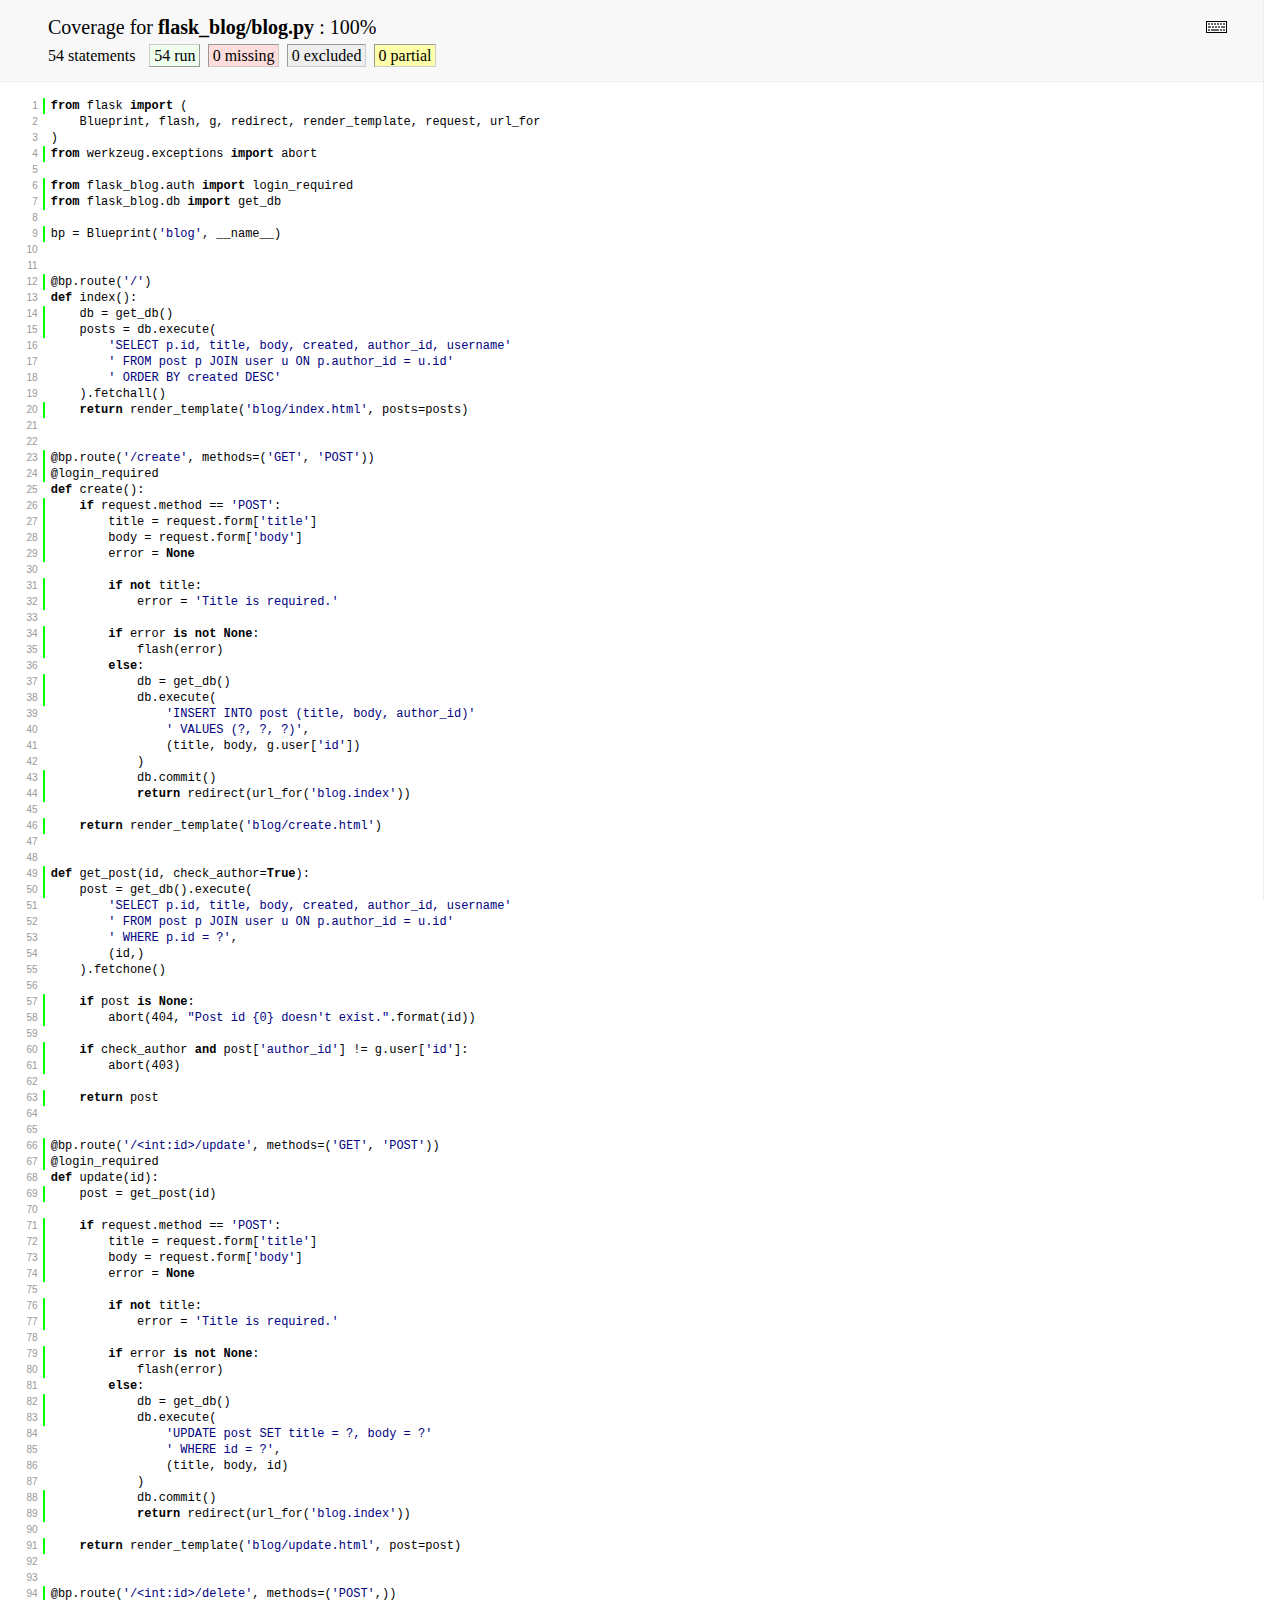
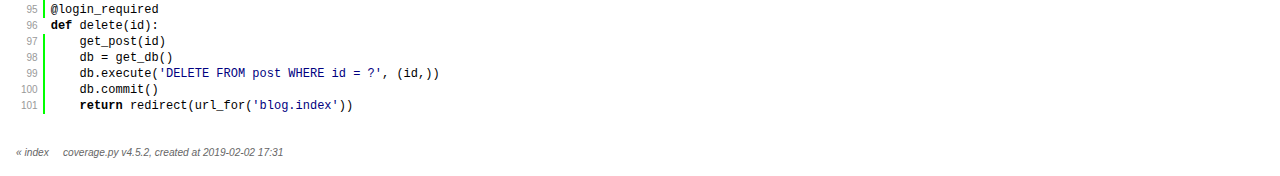
<file: htmlcov/flask_blog_blog_py.html>
<!DOCTYPE html>
<html>
<head>
    <meta http-equiv="Content-Type" content="text/html; charset=utf-8">
    
    
    <meta http-equiv="X-UA-Compatible" content="IE=emulateIE7" />
    <title>Coverage for flask_blog/blog.py: 100%</title>
    <link rel="stylesheet" href="style.css" type="text/css">
    
    <script type="text/javascript" src="jquery.min.js"></script>
    <script type="text/javascript" src="jquery.hotkeys.js"></script>
    <script type="text/javascript" src="jquery.isonscreen.js"></script>
    <script type="text/javascript" src="coverage_html.js"></script>
    <script type="text/javascript">
        jQuery(document).ready(coverage.pyfile_ready);
    </script>
</head>
<body class="pyfile">

<div id="header">
    <div class="content">
        <h1>Coverage for <b>flask_blog/blog.py</b> :
            <span class="pc_cov">100%</span>
        </h1>

        <img id="keyboard_icon" src="keybd_closed.png" alt="Show keyboard shortcuts" />

        <h2 class="stats">
            54 statements &nbsp;
            <span class="run hide_run shortkey_r button_toggle_run">54 run</span>
            <span class="mis shortkey_m button_toggle_mis">0 missing</span>
            <span class="exc shortkey_x button_toggle_exc">0 excluded</span>

            
                <span class="par run hide_run shortkey_p button_toggle_par">0 partial</span>
            
        </h2>
    </div>
</div>

<div class="help_panel">
    <img id="panel_icon" src="keybd_open.png" alt="Hide keyboard shortcuts" />
    <p class="legend">Hot-keys on this page</p>
    <div>
    <p class="keyhelp">
        <span class="key">r</span>
        <span class="key">m</span>
        <span class="key">x</span>
        <span class="key">p</span> &nbsp; toggle line displays
    </p>
    <p class="keyhelp">
        <span class="key">j</span>
        <span class="key">k</span> &nbsp; next/prev highlighted chunk
    </p>
    <p class="keyhelp">
        <span class="key">0</span> &nbsp; (zero) top of page
    </p>
    <p class="keyhelp">
        <span class="key">1</span> &nbsp; (one) first highlighted chunk
    </p>
    </div>
</div>

<div id="source">
    <table>
        <tr>
            <td class="linenos">
<p id="n1" class="stm run hide_run"><a href="#n1">1</a></p>
<p id="n2" class="pln"><a href="#n2">2</a></p>
<p id="n3" class="pln"><a href="#n3">3</a></p>
<p id="n4" class="stm run hide_run"><a href="#n4">4</a></p>
<p id="n5" class="pln"><a href="#n5">5</a></p>
<p id="n6" class="stm run hide_run"><a href="#n6">6</a></p>
<p id="n7" class="stm run hide_run"><a href="#n7">7</a></p>
<p id="n8" class="pln"><a href="#n8">8</a></p>
<p id="n9" class="stm run hide_run"><a href="#n9">9</a></p>
<p id="n10" class="pln"><a href="#n10">10</a></p>
<p id="n11" class="pln"><a href="#n11">11</a></p>
<p id="n12" class="stm run hide_run"><a href="#n12">12</a></p>
<p id="n13" class="pln"><a href="#n13">13</a></p>
<p id="n14" class="stm run hide_run"><a href="#n14">14</a></p>
<p id="n15" class="stm run hide_run"><a href="#n15">15</a></p>
<p id="n16" class="pln"><a href="#n16">16</a></p>
<p id="n17" class="pln"><a href="#n17">17</a></p>
<p id="n18" class="pln"><a href="#n18">18</a></p>
<p id="n19" class="pln"><a href="#n19">19</a></p>
<p id="n20" class="stm run hide_run"><a href="#n20">20</a></p>
<p id="n21" class="pln"><a href="#n21">21</a></p>
<p id="n22" class="pln"><a href="#n22">22</a></p>
<p id="n23" class="stm run hide_run"><a href="#n23">23</a></p>
<p id="n24" class="stm run hide_run"><a href="#n24">24</a></p>
<p id="n25" class="pln"><a href="#n25">25</a></p>
<p id="n26" class="stm run hide_run"><a href="#n26">26</a></p>
<p id="n27" class="stm run hide_run"><a href="#n27">27</a></p>
<p id="n28" class="stm run hide_run"><a href="#n28">28</a></p>
<p id="n29" class="stm run hide_run"><a href="#n29">29</a></p>
<p id="n30" class="pln"><a href="#n30">30</a></p>
<p id="n31" class="stm run hide_run"><a href="#n31">31</a></p>
<p id="n32" class="stm run hide_run"><a href="#n32">32</a></p>
<p id="n33" class="pln"><a href="#n33">33</a></p>
<p id="n34" class="stm run hide_run"><a href="#n34">34</a></p>
<p id="n35" class="stm run hide_run"><a href="#n35">35</a></p>
<p id="n36" class="pln"><a href="#n36">36</a></p>
<p id="n37" class="stm run hide_run"><a href="#n37">37</a></p>
<p id="n38" class="stm run hide_run"><a href="#n38">38</a></p>
<p id="n39" class="pln"><a href="#n39">39</a></p>
<p id="n40" class="pln"><a href="#n40">40</a></p>
<p id="n41" class="pln"><a href="#n41">41</a></p>
<p id="n42" class="pln"><a href="#n42">42</a></p>
<p id="n43" class="stm run hide_run"><a href="#n43">43</a></p>
<p id="n44" class="stm run hide_run"><a href="#n44">44</a></p>
<p id="n45" class="pln"><a href="#n45">45</a></p>
<p id="n46" class="stm run hide_run"><a href="#n46">46</a></p>
<p id="n47" class="pln"><a href="#n47">47</a></p>
<p id="n48" class="pln"><a href="#n48">48</a></p>
<p id="n49" class="stm run hide_run"><a href="#n49">49</a></p>
<p id="n50" class="stm run hide_run"><a href="#n50">50</a></p>
<p id="n51" class="pln"><a href="#n51">51</a></p>
<p id="n52" class="pln"><a href="#n52">52</a></p>
<p id="n53" class="pln"><a href="#n53">53</a></p>
<p id="n54" class="pln"><a href="#n54">54</a></p>
<p id="n55" class="pln"><a href="#n55">55</a></p>
<p id="n56" class="pln"><a href="#n56">56</a></p>
<p id="n57" class="stm run hide_run"><a href="#n57">57</a></p>
<p id="n58" class="stm run hide_run"><a href="#n58">58</a></p>
<p id="n59" class="pln"><a href="#n59">59</a></p>
<p id="n60" class="stm run hide_run"><a href="#n60">60</a></p>
<p id="n61" class="stm run hide_run"><a href="#n61">61</a></p>
<p id="n62" class="pln"><a href="#n62">62</a></p>
<p id="n63" class="stm run hide_run"><a href="#n63">63</a></p>
<p id="n64" class="pln"><a href="#n64">64</a></p>
<p id="n65" class="pln"><a href="#n65">65</a></p>
<p id="n66" class="stm run hide_run"><a href="#n66">66</a></p>
<p id="n67" class="stm run hide_run"><a href="#n67">67</a></p>
<p id="n68" class="pln"><a href="#n68">68</a></p>
<p id="n69" class="stm run hide_run"><a href="#n69">69</a></p>
<p id="n70" class="pln"><a href="#n70">70</a></p>
<p id="n71" class="stm run hide_run"><a href="#n71">71</a></p>
<p id="n72" class="stm run hide_run"><a href="#n72">72</a></p>
<p id="n73" class="stm run hide_run"><a href="#n73">73</a></p>
<p id="n74" class="stm run hide_run"><a href="#n74">74</a></p>
<p id="n75" class="pln"><a href="#n75">75</a></p>
<p id="n76" class="stm run hide_run"><a href="#n76">76</a></p>
<p id="n77" class="stm run hide_run"><a href="#n77">77</a></p>
<p id="n78" class="pln"><a href="#n78">78</a></p>
<p id="n79" class="stm run hide_run"><a href="#n79">79</a></p>
<p id="n80" class="stm run hide_run"><a href="#n80">80</a></p>
<p id="n81" class="pln"><a href="#n81">81</a></p>
<p id="n82" class="stm run hide_run"><a href="#n82">82</a></p>
<p id="n83" class="stm run hide_run"><a href="#n83">83</a></p>
<p id="n84" class="pln"><a href="#n84">84</a></p>
<p id="n85" class="pln"><a href="#n85">85</a></p>
<p id="n86" class="pln"><a href="#n86">86</a></p>
<p id="n87" class="pln"><a href="#n87">87</a></p>
<p id="n88" class="stm run hide_run"><a href="#n88">88</a></p>
<p id="n89" class="stm run hide_run"><a href="#n89">89</a></p>
<p id="n90" class="pln"><a href="#n90">90</a></p>
<p id="n91" class="stm run hide_run"><a href="#n91">91</a></p>
<p id="n92" class="pln"><a href="#n92">92</a></p>
<p id="n93" class="pln"><a href="#n93">93</a></p>
<p id="n94" class="stm run hide_run"><a href="#n94">94</a></p>
<p id="n95" class="stm run hide_run"><a href="#n95">95</a></p>
<p id="n96" class="pln"><a href="#n96">96</a></p>
<p id="n97" class="stm run hide_run"><a href="#n97">97</a></p>
<p id="n98" class="stm run hide_run"><a href="#n98">98</a></p>
<p id="n99" class="stm run hide_run"><a href="#n99">99</a></p>
<p id="n100" class="stm run hide_run"><a href="#n100">100</a></p>
<p id="n101" class="stm run hide_run"><a href="#n101">101</a></p>

            </td>
            <td class="text">
<p id="t1" class="stm run hide_run"><span class="key">from</span> <span class="nam">flask</span> <span class="key">import</span> <span class="op">(</span><span class="strut">&nbsp;</span></p>
<p id="t2" class="pln">    <span class="nam">Blueprint</span><span class="op">,</span> <span class="nam">flash</span><span class="op">,</span> <span class="nam">g</span><span class="op">,</span> <span class="nam">redirect</span><span class="op">,</span> <span class="nam">render_template</span><span class="op">,</span> <span class="nam">request</span><span class="op">,</span> <span class="nam">url_for</span><span class="strut">&nbsp;</span></p>
<p id="t3" class="pln"><span class="op">)</span><span class="strut">&nbsp;</span></p>
<p id="t4" class="stm run hide_run"><span class="key">from</span> <span class="nam">werkzeug</span><span class="op">.</span><span class="nam">exceptions</span> <span class="key">import</span> <span class="nam">abort</span><span class="strut">&nbsp;</span></p>
<p id="t5" class="pln"><span class="strut">&nbsp;</span></p>
<p id="t6" class="stm run hide_run"><span class="key">from</span> <span class="nam">flask_blog</span><span class="op">.</span><span class="nam">auth</span> <span class="key">import</span> <span class="nam">login_required</span><span class="strut">&nbsp;</span></p>
<p id="t7" class="stm run hide_run"><span class="key">from</span> <span class="nam">flask_blog</span><span class="op">.</span><span class="nam">db</span> <span class="key">import</span> <span class="nam">get_db</span><span class="strut">&nbsp;</span></p>
<p id="t8" class="pln"><span class="strut">&nbsp;</span></p>
<p id="t9" class="stm run hide_run"><span class="nam">bp</span> <span class="op">=</span> <span class="nam">Blueprint</span><span class="op">(</span><span class="str">'blog'</span><span class="op">,</span> <span class="nam">__name__</span><span class="op">)</span><span class="strut">&nbsp;</span></p>
<p id="t10" class="pln"><span class="strut">&nbsp;</span></p>
<p id="t11" class="pln"><span class="strut">&nbsp;</span></p>
<p id="t12" class="stm run hide_run"><span class="op">@</span><span class="nam">bp</span><span class="op">.</span><span class="nam">route</span><span class="op">(</span><span class="str">'/'</span><span class="op">)</span><span class="strut">&nbsp;</span></p>
<p id="t13" class="pln"><span class="key">def</span> <span class="nam">index</span><span class="op">(</span><span class="op">)</span><span class="op">:</span><span class="strut">&nbsp;</span></p>
<p id="t14" class="stm run hide_run">    <span class="nam">db</span> <span class="op">=</span> <span class="nam">get_db</span><span class="op">(</span><span class="op">)</span><span class="strut">&nbsp;</span></p>
<p id="t15" class="stm run hide_run">    <span class="nam">posts</span> <span class="op">=</span> <span class="nam">db</span><span class="op">.</span><span class="nam">execute</span><span class="op">(</span><span class="strut">&nbsp;</span></p>
<p id="t16" class="pln">        <span class="str">'SELECT p.id, title, body, created, author_id, username'</span><span class="strut">&nbsp;</span></p>
<p id="t17" class="pln">        <span class="str">' FROM post p JOIN user u ON p.author_id = u.id'</span><span class="strut">&nbsp;</span></p>
<p id="t18" class="pln">        <span class="str">' ORDER BY created DESC'</span><span class="strut">&nbsp;</span></p>
<p id="t19" class="pln">    <span class="op">)</span><span class="op">.</span><span class="nam">fetchall</span><span class="op">(</span><span class="op">)</span><span class="strut">&nbsp;</span></p>
<p id="t20" class="stm run hide_run">    <span class="key">return</span> <span class="nam">render_template</span><span class="op">(</span><span class="str">'blog/index.html'</span><span class="op">,</span> <span class="nam">posts</span><span class="op">=</span><span class="nam">posts</span><span class="op">)</span><span class="strut">&nbsp;</span></p>
<p id="t21" class="pln"><span class="strut">&nbsp;</span></p>
<p id="t22" class="pln"><span class="strut">&nbsp;</span></p>
<p id="t23" class="stm run hide_run"><span class="op">@</span><span class="nam">bp</span><span class="op">.</span><span class="nam">route</span><span class="op">(</span><span class="str">'/create'</span><span class="op">,</span> <span class="nam">methods</span><span class="op">=</span><span class="op">(</span><span class="str">'GET'</span><span class="op">,</span> <span class="str">'POST'</span><span class="op">)</span><span class="op">)</span><span class="strut">&nbsp;</span></p>
<p id="t24" class="stm run hide_run"><span class="op">@</span><span class="nam">login_required</span><span class="strut">&nbsp;</span></p>
<p id="t25" class="pln"><span class="key">def</span> <span class="nam">create</span><span class="op">(</span><span class="op">)</span><span class="op">:</span><span class="strut">&nbsp;</span></p>
<p id="t26" class="stm run hide_run">    <span class="key">if</span> <span class="nam">request</span><span class="op">.</span><span class="nam">method</span> <span class="op">==</span> <span class="str">'POST'</span><span class="op">:</span><span class="strut">&nbsp;</span></p>
<p id="t27" class="stm run hide_run">        <span class="nam">title</span> <span class="op">=</span> <span class="nam">request</span><span class="op">.</span><span class="nam">form</span><span class="op">[</span><span class="str">'title'</span><span class="op">]</span><span class="strut">&nbsp;</span></p>
<p id="t28" class="stm run hide_run">        <span class="nam">body</span> <span class="op">=</span> <span class="nam">request</span><span class="op">.</span><span class="nam">form</span><span class="op">[</span><span class="str">'body'</span><span class="op">]</span><span class="strut">&nbsp;</span></p>
<p id="t29" class="stm run hide_run">        <span class="nam">error</span> <span class="op">=</span> <span class="key">None</span><span class="strut">&nbsp;</span></p>
<p id="t30" class="pln"><span class="strut">&nbsp;</span></p>
<p id="t31" class="stm run hide_run">        <span class="key">if</span> <span class="key">not</span> <span class="nam">title</span><span class="op">:</span><span class="strut">&nbsp;</span></p>
<p id="t32" class="stm run hide_run">            <span class="nam">error</span> <span class="op">=</span> <span class="str">'Title is required.'</span><span class="strut">&nbsp;</span></p>
<p id="t33" class="pln"><span class="strut">&nbsp;</span></p>
<p id="t34" class="stm run hide_run">        <span class="key">if</span> <span class="nam">error</span> <span class="key">is</span> <span class="key">not</span> <span class="key">None</span><span class="op">:</span><span class="strut">&nbsp;</span></p>
<p id="t35" class="stm run hide_run">            <span class="nam">flash</span><span class="op">(</span><span class="nam">error</span><span class="op">)</span><span class="strut">&nbsp;</span></p>
<p id="t36" class="pln">        <span class="key">else</span><span class="op">:</span><span class="strut">&nbsp;</span></p>
<p id="t37" class="stm run hide_run">            <span class="nam">db</span> <span class="op">=</span> <span class="nam">get_db</span><span class="op">(</span><span class="op">)</span><span class="strut">&nbsp;</span></p>
<p id="t38" class="stm run hide_run">            <span class="nam">db</span><span class="op">.</span><span class="nam">execute</span><span class="op">(</span><span class="strut">&nbsp;</span></p>
<p id="t39" class="pln">                <span class="str">'INSERT INTO post (title, body, author_id)'</span><span class="strut">&nbsp;</span></p>
<p id="t40" class="pln">                <span class="str">' VALUES (?, ?, ?)'</span><span class="op">,</span><span class="strut">&nbsp;</span></p>
<p id="t41" class="pln">                <span class="op">(</span><span class="nam">title</span><span class="op">,</span> <span class="nam">body</span><span class="op">,</span> <span class="nam">g</span><span class="op">.</span><span class="nam">user</span><span class="op">[</span><span class="str">'id'</span><span class="op">]</span><span class="op">)</span><span class="strut">&nbsp;</span></p>
<p id="t42" class="pln">            <span class="op">)</span><span class="strut">&nbsp;</span></p>
<p id="t43" class="stm run hide_run">            <span class="nam">db</span><span class="op">.</span><span class="nam">commit</span><span class="op">(</span><span class="op">)</span><span class="strut">&nbsp;</span></p>
<p id="t44" class="stm run hide_run">            <span class="key">return</span> <span class="nam">redirect</span><span class="op">(</span><span class="nam">url_for</span><span class="op">(</span><span class="str">'blog.index'</span><span class="op">)</span><span class="op">)</span><span class="strut">&nbsp;</span></p>
<p id="t45" class="pln"><span class="strut">&nbsp;</span></p>
<p id="t46" class="stm run hide_run">    <span class="key">return</span> <span class="nam">render_template</span><span class="op">(</span><span class="str">'blog/create.html'</span><span class="op">)</span><span class="strut">&nbsp;</span></p>
<p id="t47" class="pln"><span class="strut">&nbsp;</span></p>
<p id="t48" class="pln"><span class="strut">&nbsp;</span></p>
<p id="t49" class="stm run hide_run"><span class="key">def</span> <span class="nam">get_post</span><span class="op">(</span><span class="nam">id</span><span class="op">,</span> <span class="nam">check_author</span><span class="op">=</span><span class="key">True</span><span class="op">)</span><span class="op">:</span><span class="strut">&nbsp;</span></p>
<p id="t50" class="stm run hide_run">    <span class="nam">post</span> <span class="op">=</span> <span class="nam">get_db</span><span class="op">(</span><span class="op">)</span><span class="op">.</span><span class="nam">execute</span><span class="op">(</span><span class="strut">&nbsp;</span></p>
<p id="t51" class="pln">        <span class="str">'SELECT p.id, title, body, created, author_id, username'</span><span class="strut">&nbsp;</span></p>
<p id="t52" class="pln">        <span class="str">' FROM post p JOIN user u ON p.author_id = u.id'</span><span class="strut">&nbsp;</span></p>
<p id="t53" class="pln">        <span class="str">' WHERE p.id = ?'</span><span class="op">,</span><span class="strut">&nbsp;</span></p>
<p id="t54" class="pln">        <span class="op">(</span><span class="nam">id</span><span class="op">,</span><span class="op">)</span><span class="strut">&nbsp;</span></p>
<p id="t55" class="pln">    <span class="op">)</span><span class="op">.</span><span class="nam">fetchone</span><span class="op">(</span><span class="op">)</span><span class="strut">&nbsp;</span></p>
<p id="t56" class="pln"><span class="strut">&nbsp;</span></p>
<p id="t57" class="stm run hide_run">    <span class="key">if</span> <span class="nam">post</span> <span class="key">is</span> <span class="key">None</span><span class="op">:</span><span class="strut">&nbsp;</span></p>
<p id="t58" class="stm run hide_run">        <span class="nam">abort</span><span class="op">(</span><span class="num">404</span><span class="op">,</span> <span class="str">"Post id {0} doesn't exist."</span><span class="op">.</span><span class="nam">format</span><span class="op">(</span><span class="nam">id</span><span class="op">)</span><span class="op">)</span><span class="strut">&nbsp;</span></p>
<p id="t59" class="pln"><span class="strut">&nbsp;</span></p>
<p id="t60" class="stm run hide_run">    <span class="key">if</span> <span class="nam">check_author</span> <span class="key">and</span> <span class="nam">post</span><span class="op">[</span><span class="str">'author_id'</span><span class="op">]</span> <span class="op">!=</span> <span class="nam">g</span><span class="op">.</span><span class="nam">user</span><span class="op">[</span><span class="str">'id'</span><span class="op">]</span><span class="op">:</span><span class="strut">&nbsp;</span></p>
<p id="t61" class="stm run hide_run">        <span class="nam">abort</span><span class="op">(</span><span class="num">403</span><span class="op">)</span><span class="strut">&nbsp;</span></p>
<p id="t62" class="pln"><span class="strut">&nbsp;</span></p>
<p id="t63" class="stm run hide_run">    <span class="key">return</span> <span class="nam">post</span><span class="strut">&nbsp;</span></p>
<p id="t64" class="pln"><span class="strut">&nbsp;</span></p>
<p id="t65" class="pln"><span class="strut">&nbsp;</span></p>
<p id="t66" class="stm run hide_run"><span class="op">@</span><span class="nam">bp</span><span class="op">.</span><span class="nam">route</span><span class="op">(</span><span class="str">'/&lt;int:id>/update'</span><span class="op">,</span> <span class="nam">methods</span><span class="op">=</span><span class="op">(</span><span class="str">'GET'</span><span class="op">,</span> <span class="str">'POST'</span><span class="op">)</span><span class="op">)</span><span class="strut">&nbsp;</span></p>
<p id="t67" class="stm run hide_run"><span class="op">@</span><span class="nam">login_required</span><span class="strut">&nbsp;</span></p>
<p id="t68" class="pln"><span class="key">def</span> <span class="nam">update</span><span class="op">(</span><span class="nam">id</span><span class="op">)</span><span class="op">:</span><span class="strut">&nbsp;</span></p>
<p id="t69" class="stm run hide_run">    <span class="nam">post</span> <span class="op">=</span> <span class="nam">get_post</span><span class="op">(</span><span class="nam">id</span><span class="op">)</span><span class="strut">&nbsp;</span></p>
<p id="t70" class="pln"><span class="strut">&nbsp;</span></p>
<p id="t71" class="stm run hide_run">    <span class="key">if</span> <span class="nam">request</span><span class="op">.</span><span class="nam">method</span> <span class="op">==</span> <span class="str">'POST'</span><span class="op">:</span><span class="strut">&nbsp;</span></p>
<p id="t72" class="stm run hide_run">        <span class="nam">title</span> <span class="op">=</span> <span class="nam">request</span><span class="op">.</span><span class="nam">form</span><span class="op">[</span><span class="str">'title'</span><span class="op">]</span><span class="strut">&nbsp;</span></p>
<p id="t73" class="stm run hide_run">        <span class="nam">body</span> <span class="op">=</span> <span class="nam">request</span><span class="op">.</span><span class="nam">form</span><span class="op">[</span><span class="str">'body'</span><span class="op">]</span><span class="strut">&nbsp;</span></p>
<p id="t74" class="stm run hide_run">        <span class="nam">error</span> <span class="op">=</span> <span class="key">None</span><span class="strut">&nbsp;</span></p>
<p id="t75" class="pln"><span class="strut">&nbsp;</span></p>
<p id="t76" class="stm run hide_run">        <span class="key">if</span> <span class="key">not</span> <span class="nam">title</span><span class="op">:</span><span class="strut">&nbsp;</span></p>
<p id="t77" class="stm run hide_run">            <span class="nam">error</span> <span class="op">=</span> <span class="str">'Title is required.'</span><span class="strut">&nbsp;</span></p>
<p id="t78" class="pln"><span class="strut">&nbsp;</span></p>
<p id="t79" class="stm run hide_run">        <span class="key">if</span> <span class="nam">error</span> <span class="key">is</span> <span class="key">not</span> <span class="key">None</span><span class="op">:</span><span class="strut">&nbsp;</span></p>
<p id="t80" class="stm run hide_run">            <span class="nam">flash</span><span class="op">(</span><span class="nam">error</span><span class="op">)</span><span class="strut">&nbsp;</span></p>
<p id="t81" class="pln">        <span class="key">else</span><span class="op">:</span><span class="strut">&nbsp;</span></p>
<p id="t82" class="stm run hide_run">            <span class="nam">db</span> <span class="op">=</span> <span class="nam">get_db</span><span class="op">(</span><span class="op">)</span><span class="strut">&nbsp;</span></p>
<p id="t83" class="stm run hide_run">            <span class="nam">db</span><span class="op">.</span><span class="nam">execute</span><span class="op">(</span><span class="strut">&nbsp;</span></p>
<p id="t84" class="pln">                <span class="str">'UPDATE post SET title = ?, body = ?'</span><span class="strut">&nbsp;</span></p>
<p id="t85" class="pln">                <span class="str">' WHERE id = ?'</span><span class="op">,</span><span class="strut">&nbsp;</span></p>
<p id="t86" class="pln">                <span class="op">(</span><span class="nam">title</span><span class="op">,</span> <span class="nam">body</span><span class="op">,</span> <span class="nam">id</span><span class="op">)</span><span class="strut">&nbsp;</span></p>
<p id="t87" class="pln">            <span class="op">)</span><span class="strut">&nbsp;</span></p>
<p id="t88" class="stm run hide_run">            <span class="nam">db</span><span class="op">.</span><span class="nam">commit</span><span class="op">(</span><span class="op">)</span><span class="strut">&nbsp;</span></p>
<p id="t89" class="stm run hide_run">            <span class="key">return</span> <span class="nam">redirect</span><span class="op">(</span><span class="nam">url_for</span><span class="op">(</span><span class="str">'blog.index'</span><span class="op">)</span><span class="op">)</span><span class="strut">&nbsp;</span></p>
<p id="t90" class="pln"><span class="strut">&nbsp;</span></p>
<p id="t91" class="stm run hide_run">    <span class="key">return</span> <span class="nam">render_template</span><span class="op">(</span><span class="str">'blog/update.html'</span><span class="op">,</span> <span class="nam">post</span><span class="op">=</span><span class="nam">post</span><span class="op">)</span><span class="strut">&nbsp;</span></p>
<p id="t92" class="pln"><span class="strut">&nbsp;</span></p>
<p id="t93" class="pln"><span class="strut">&nbsp;</span></p>
<p id="t94" class="stm run hide_run"><span class="op">@</span><span class="nam">bp</span><span class="op">.</span><span class="nam">route</span><span class="op">(</span><span class="str">'/&lt;int:id>/delete'</span><span class="op">,</span> <span class="nam">methods</span><span class="op">=</span><span class="op">(</span><span class="str">'POST'</span><span class="op">,</span><span class="op">)</span><span class="op">)</span><span class="strut">&nbsp;</span></p>
<p id="t95" class="stm run hide_run"><span class="op">@</span><span class="nam">login_required</span><span class="strut">&nbsp;</span></p>
<p id="t96" class="pln"><span class="key">def</span> <span class="nam">delete</span><span class="op">(</span><span class="nam">id</span><span class="op">)</span><span class="op">:</span><span class="strut">&nbsp;</span></p>
<p id="t97" class="stm run hide_run">    <span class="nam">get_post</span><span class="op">(</span><span class="nam">id</span><span class="op">)</span><span class="strut">&nbsp;</span></p>
<p id="t98" class="stm run hide_run">    <span class="nam">db</span> <span class="op">=</span> <span class="nam">get_db</span><span class="op">(</span><span class="op">)</span><span class="strut">&nbsp;</span></p>
<p id="t99" class="stm run hide_run">    <span class="nam">db</span><span class="op">.</span><span class="nam">execute</span><span class="op">(</span><span class="str">'DELETE FROM post WHERE id = ?'</span><span class="op">,</span> <span class="op">(</span><span class="nam">id</span><span class="op">,</span><span class="op">)</span><span class="op">)</span><span class="strut">&nbsp;</span></p>
<p id="t100" class="stm run hide_run">    <span class="nam">db</span><span class="op">.</span><span class="nam">commit</span><span class="op">(</span><span class="op">)</span><span class="strut">&nbsp;</span></p>
<p id="t101" class="stm run hide_run">    <span class="key">return</span> <span class="nam">redirect</span><span class="op">(</span><span class="nam">url_for</span><span class="op">(</span><span class="str">'blog.index'</span><span class="op">)</span><span class="op">)</span><span class="strut">&nbsp;</span></p>

            </td>
        </tr>
    </table>
</div>

<div id="footer">
    <div class="content">
        <p>
            <a class="nav" href="index.html">&#xab; index</a> &nbsp; &nbsp; <a class="nav" href="https://coverage.readthedocs.io">coverage.py v4.5.2</a>,
            created at 2019-02-02 17:31
        </p>
    </div>
</div>

</body>
</html>
</file>
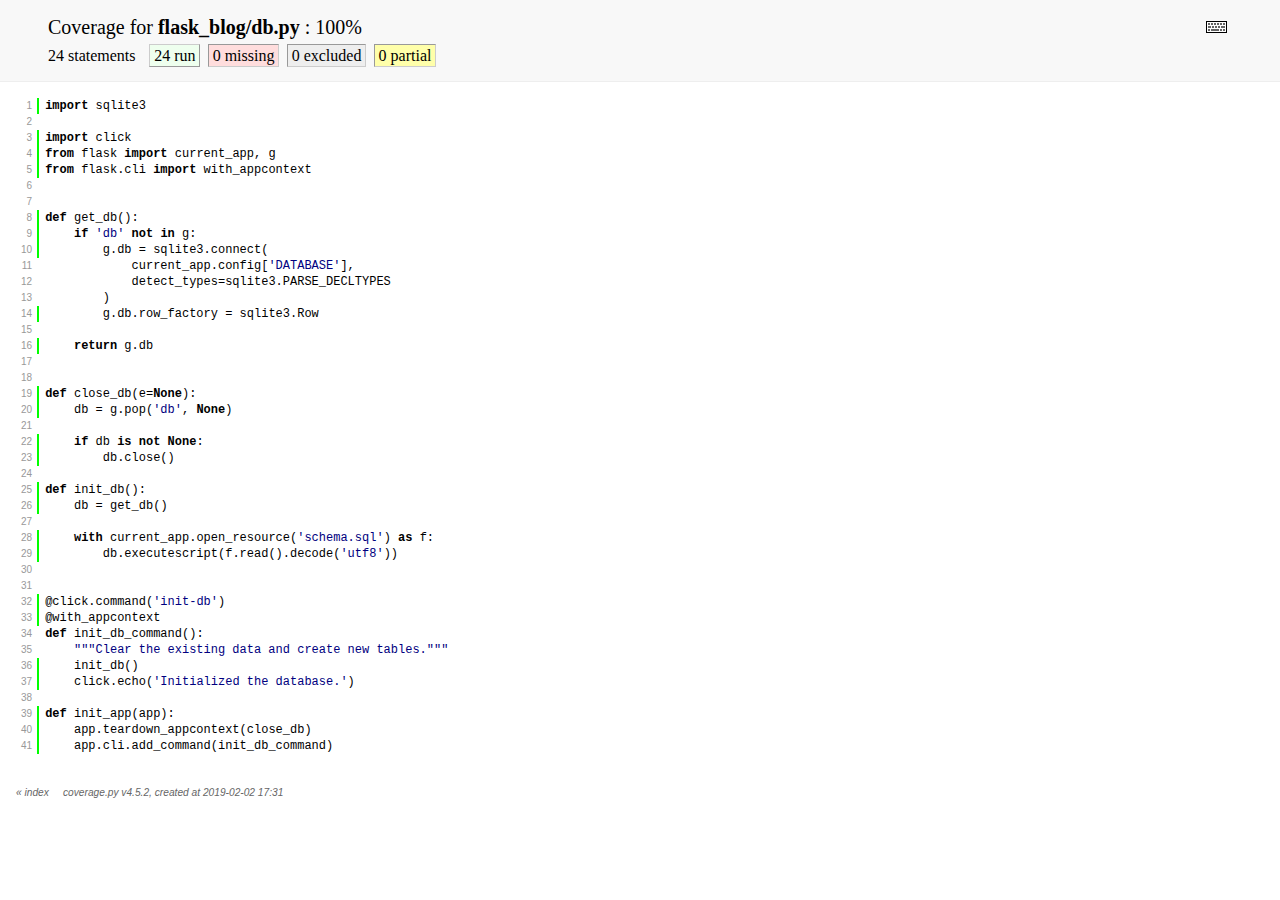
<file: htmlcov/flask_blog_db_py.html>
<!DOCTYPE html>
<html>
<head>
    <meta http-equiv="Content-Type" content="text/html; charset=utf-8">
    
    
    <meta http-equiv="X-UA-Compatible" content="IE=emulateIE7" />
    <title>Coverage for flask_blog/db.py: 100%</title>
    <link rel="stylesheet" href="style.css" type="text/css">
    
    <script type="text/javascript" src="jquery.min.js"></script>
    <script type="text/javascript" src="jquery.hotkeys.js"></script>
    <script type="text/javascript" src="jquery.isonscreen.js"></script>
    <script type="text/javascript" src="coverage_html.js"></script>
    <script type="text/javascript">
        jQuery(document).ready(coverage.pyfile_ready);
    </script>
</head>
<body class="pyfile">

<div id="header">
    <div class="content">
        <h1>Coverage for <b>flask_blog/db.py</b> :
            <span class="pc_cov">100%</span>
        </h1>

        <img id="keyboard_icon" src="keybd_closed.png" alt="Show keyboard shortcuts" />

        <h2 class="stats">
            24 statements &nbsp;
            <span class="run hide_run shortkey_r button_toggle_run">24 run</span>
            <span class="mis shortkey_m button_toggle_mis">0 missing</span>
            <span class="exc shortkey_x button_toggle_exc">0 excluded</span>

            
                <span class="par run hide_run shortkey_p button_toggle_par">0 partial</span>
            
        </h2>
    </div>
</div>

<div class="help_panel">
    <img id="panel_icon" src="keybd_open.png" alt="Hide keyboard shortcuts" />
    <p class="legend">Hot-keys on this page</p>
    <div>
    <p class="keyhelp">
        <span class="key">r</span>
        <span class="key">m</span>
        <span class="key">x</span>
        <span class="key">p</span> &nbsp; toggle line displays
    </p>
    <p class="keyhelp">
        <span class="key">j</span>
        <span class="key">k</span> &nbsp; next/prev highlighted chunk
    </p>
    <p class="keyhelp">
        <span class="key">0</span> &nbsp; (zero) top of page
    </p>
    <p class="keyhelp">
        <span class="key">1</span> &nbsp; (one) first highlighted chunk
    </p>
    </div>
</div>

<div id="source">
    <table>
        <tr>
            <td class="linenos">
<p id="n1" class="stm run hide_run"><a href="#n1">1</a></p>
<p id="n2" class="pln"><a href="#n2">2</a></p>
<p id="n3" class="stm run hide_run"><a href="#n3">3</a></p>
<p id="n4" class="stm run hide_run"><a href="#n4">4</a></p>
<p id="n5" class="stm run hide_run"><a href="#n5">5</a></p>
<p id="n6" class="pln"><a href="#n6">6</a></p>
<p id="n7" class="pln"><a href="#n7">7</a></p>
<p id="n8" class="stm run hide_run"><a href="#n8">8</a></p>
<p id="n9" class="stm run hide_run"><a href="#n9">9</a></p>
<p id="n10" class="stm run hide_run"><a href="#n10">10</a></p>
<p id="n11" class="pln"><a href="#n11">11</a></p>
<p id="n12" class="pln"><a href="#n12">12</a></p>
<p id="n13" class="pln"><a href="#n13">13</a></p>
<p id="n14" class="stm run hide_run"><a href="#n14">14</a></p>
<p id="n15" class="pln"><a href="#n15">15</a></p>
<p id="n16" class="stm run hide_run"><a href="#n16">16</a></p>
<p id="n17" class="pln"><a href="#n17">17</a></p>
<p id="n18" class="pln"><a href="#n18">18</a></p>
<p id="n19" class="stm run hide_run"><a href="#n19">19</a></p>
<p id="n20" class="stm run hide_run"><a href="#n20">20</a></p>
<p id="n21" class="pln"><a href="#n21">21</a></p>
<p id="n22" class="stm run hide_run"><a href="#n22">22</a></p>
<p id="n23" class="stm run hide_run"><a href="#n23">23</a></p>
<p id="n24" class="pln"><a href="#n24">24</a></p>
<p id="n25" class="stm run hide_run"><a href="#n25">25</a></p>
<p id="n26" class="stm run hide_run"><a href="#n26">26</a></p>
<p id="n27" class="pln"><a href="#n27">27</a></p>
<p id="n28" class="stm run hide_run"><a href="#n28">28</a></p>
<p id="n29" class="stm run hide_run"><a href="#n29">29</a></p>
<p id="n30" class="pln"><a href="#n30">30</a></p>
<p id="n31" class="pln"><a href="#n31">31</a></p>
<p id="n32" class="stm run hide_run"><a href="#n32">32</a></p>
<p id="n33" class="stm run hide_run"><a href="#n33">33</a></p>
<p id="n34" class="pln"><a href="#n34">34</a></p>
<p id="n35" class="pln"><a href="#n35">35</a></p>
<p id="n36" class="stm run hide_run"><a href="#n36">36</a></p>
<p id="n37" class="stm run hide_run"><a href="#n37">37</a></p>
<p id="n38" class="pln"><a href="#n38">38</a></p>
<p id="n39" class="stm run hide_run"><a href="#n39">39</a></p>
<p id="n40" class="stm run hide_run"><a href="#n40">40</a></p>
<p id="n41" class="stm run hide_run"><a href="#n41">41</a></p>

            </td>
            <td class="text">
<p id="t1" class="stm run hide_run"><span class="key">import</span> <span class="nam">sqlite3</span><span class="strut">&nbsp;</span></p>
<p id="t2" class="pln"><span class="strut">&nbsp;</span></p>
<p id="t3" class="stm run hide_run"><span class="key">import</span> <span class="nam">click</span><span class="strut">&nbsp;</span></p>
<p id="t4" class="stm run hide_run"><span class="key">from</span> <span class="nam">flask</span> <span class="key">import</span> <span class="nam">current_app</span><span class="op">,</span> <span class="nam">g</span><span class="strut">&nbsp;</span></p>
<p id="t5" class="stm run hide_run"><span class="key">from</span> <span class="nam">flask</span><span class="op">.</span><span class="nam">cli</span> <span class="key">import</span> <span class="nam">with_appcontext</span><span class="strut">&nbsp;</span></p>
<p id="t6" class="pln"><span class="strut">&nbsp;</span></p>
<p id="t7" class="pln"><span class="strut">&nbsp;</span></p>
<p id="t8" class="stm run hide_run"><span class="key">def</span> <span class="nam">get_db</span><span class="op">(</span><span class="op">)</span><span class="op">:</span><span class="strut">&nbsp;</span></p>
<p id="t9" class="stm run hide_run">    <span class="key">if</span> <span class="str">'db'</span> <span class="key">not</span> <span class="key">in</span> <span class="nam">g</span><span class="op">:</span><span class="strut">&nbsp;</span></p>
<p id="t10" class="stm run hide_run">        <span class="nam">g</span><span class="op">.</span><span class="nam">db</span> <span class="op">=</span> <span class="nam">sqlite3</span><span class="op">.</span><span class="nam">connect</span><span class="op">(</span><span class="strut">&nbsp;</span></p>
<p id="t11" class="pln">            <span class="nam">current_app</span><span class="op">.</span><span class="nam">config</span><span class="op">[</span><span class="str">'DATABASE'</span><span class="op">]</span><span class="op">,</span><span class="strut">&nbsp;</span></p>
<p id="t12" class="pln">            <span class="nam">detect_types</span><span class="op">=</span><span class="nam">sqlite3</span><span class="op">.</span><span class="nam">PARSE_DECLTYPES</span><span class="strut">&nbsp;</span></p>
<p id="t13" class="pln">        <span class="op">)</span><span class="strut">&nbsp;</span></p>
<p id="t14" class="stm run hide_run">        <span class="nam">g</span><span class="op">.</span><span class="nam">db</span><span class="op">.</span><span class="nam">row_factory</span> <span class="op">=</span> <span class="nam">sqlite3</span><span class="op">.</span><span class="nam">Row</span><span class="strut">&nbsp;</span></p>
<p id="t15" class="pln"><span class="strut">&nbsp;</span></p>
<p id="t16" class="stm run hide_run">    <span class="key">return</span> <span class="nam">g</span><span class="op">.</span><span class="nam">db</span><span class="strut">&nbsp;</span></p>
<p id="t17" class="pln"><span class="strut">&nbsp;</span></p>
<p id="t18" class="pln"><span class="strut">&nbsp;</span></p>
<p id="t19" class="stm run hide_run"><span class="key">def</span> <span class="nam">close_db</span><span class="op">(</span><span class="nam">e</span><span class="op">=</span><span class="key">None</span><span class="op">)</span><span class="op">:</span><span class="strut">&nbsp;</span></p>
<p id="t20" class="stm run hide_run">    <span class="nam">db</span> <span class="op">=</span> <span class="nam">g</span><span class="op">.</span><span class="nam">pop</span><span class="op">(</span><span class="str">'db'</span><span class="op">,</span> <span class="key">None</span><span class="op">)</span><span class="strut">&nbsp;</span></p>
<p id="t21" class="pln"><span class="strut">&nbsp;</span></p>
<p id="t22" class="stm run hide_run">    <span class="key">if</span> <span class="nam">db</span> <span class="key">is</span> <span class="key">not</span> <span class="key">None</span><span class="op">:</span><span class="strut">&nbsp;</span></p>
<p id="t23" class="stm run hide_run">        <span class="nam">db</span><span class="op">.</span><span class="nam">close</span><span class="op">(</span><span class="op">)</span><span class="strut">&nbsp;</span></p>
<p id="t24" class="pln"><span class="strut">&nbsp;</span></p>
<p id="t25" class="stm run hide_run"><span class="key">def</span> <span class="nam">init_db</span><span class="op">(</span><span class="op">)</span><span class="op">:</span><span class="strut">&nbsp;</span></p>
<p id="t26" class="stm run hide_run">    <span class="nam">db</span> <span class="op">=</span> <span class="nam">get_db</span><span class="op">(</span><span class="op">)</span><span class="strut">&nbsp;</span></p>
<p id="t27" class="pln"><span class="strut">&nbsp;</span></p>
<p id="t28" class="stm run hide_run">    <span class="key">with</span> <span class="nam">current_app</span><span class="op">.</span><span class="nam">open_resource</span><span class="op">(</span><span class="str">'schema.sql'</span><span class="op">)</span> <span class="key">as</span> <span class="nam">f</span><span class="op">:</span><span class="strut">&nbsp;</span></p>
<p id="t29" class="stm run hide_run">        <span class="nam">db</span><span class="op">.</span><span class="nam">executescript</span><span class="op">(</span><span class="nam">f</span><span class="op">.</span><span class="nam">read</span><span class="op">(</span><span class="op">)</span><span class="op">.</span><span class="nam">decode</span><span class="op">(</span><span class="str">'utf8'</span><span class="op">)</span><span class="op">)</span><span class="strut">&nbsp;</span></p>
<p id="t30" class="pln"><span class="strut">&nbsp;</span></p>
<p id="t31" class="pln"><span class="strut">&nbsp;</span></p>
<p id="t32" class="stm run hide_run"><span class="op">@</span><span class="nam">click</span><span class="op">.</span><span class="nam">command</span><span class="op">(</span><span class="str">'init-db'</span><span class="op">)</span><span class="strut">&nbsp;</span></p>
<p id="t33" class="stm run hide_run"><span class="op">@</span><span class="nam">with_appcontext</span><span class="strut">&nbsp;</span></p>
<p id="t34" class="pln"><span class="key">def</span> <span class="nam">init_db_command</span><span class="op">(</span><span class="op">)</span><span class="op">:</span><span class="strut">&nbsp;</span></p>
<p id="t35" class="pln">    <span class="str">"""Clear the existing data and create new tables."""</span><span class="strut">&nbsp;</span></p>
<p id="t36" class="stm run hide_run">    <span class="nam">init_db</span><span class="op">(</span><span class="op">)</span><span class="strut">&nbsp;</span></p>
<p id="t37" class="stm run hide_run">    <span class="nam">click</span><span class="op">.</span><span class="nam">echo</span><span class="op">(</span><span class="str">'Initialized the database.'</span><span class="op">)</span><span class="strut">&nbsp;</span></p>
<p id="t38" class="pln"><span class="strut">&nbsp;</span></p>
<p id="t39" class="stm run hide_run"><span class="key">def</span> <span class="nam">init_app</span><span class="op">(</span><span class="nam">app</span><span class="op">)</span><span class="op">:</span><span class="strut">&nbsp;</span></p>
<p id="t40" class="stm run hide_run">    <span class="nam">app</span><span class="op">.</span><span class="nam">teardown_appcontext</span><span class="op">(</span><span class="nam">close_db</span><span class="op">)</span><span class="strut">&nbsp;</span></p>
<p id="t41" class="stm run hide_run">    <span class="nam">app</span><span class="op">.</span><span class="nam">cli</span><span class="op">.</span><span class="nam">add_command</span><span class="op">(</span><span class="nam">init_db_command</span><span class="op">)</span><span class="strut">&nbsp;</span></p>

            </td>
        </tr>
    </table>
</div>

<div id="footer">
    <div class="content">
        <p>
            <a class="nav" href="index.html">&#xab; index</a> &nbsp; &nbsp; <a class="nav" href="https://coverage.readthedocs.io">coverage.py v4.5.2</a>,
            created at 2019-02-02 17:31
        </p>
    </div>
</div>

</body>
</html>
</file>
<file: htmlcov/style.css>
/* Licensed under the Apache License: http://www.apache.org/licenses/LICENSE-2.0 */
/* For details: https://bitbucket.org/ned/coveragepy/src/default/NOTICE.txt */

/* CSS styles for coverage.py. */

/* Page-wide styles */
html, body, h1, h2, h3, p, table, td, th {
    margin: 0;
    padding: 0;
    border: 0;
    outline: 0;
    font-weight: inherit;
    font-style: inherit;
    font-size: 100%;
    font-family: inherit;
    vertical-align: baseline;
    }

/* Set baseline grid to 16 pt. */
body {
    font-family: georgia, serif;
    font-size: 1em;
    }

html>body {
    font-size: 16px;
    }

/* Set base font size to 12/16 */
p {
    font-size: .75em;           /* 12/16 */
    line-height: 1.33333333em;  /* 16/12 */
    }

table {
    border-collapse: collapse;
    }
td {
    vertical-align: top;
}
table tr.hidden {
    display: none !important;
    }

p#no_rows {
    display: none;
    font-size: 1.2em;
    }

a.nav {
    text-decoration: none;
    color: inherit;
    }
a.nav:hover {
    text-decoration: underline;
    color: inherit;
    }

/* Page structure */
#header {
    background: #f8f8f8;
    width: 100%;
    border-bottom: 1px solid #eee;
    }

#source {
    padding: 1em;
    font-family: Consolas, "Liberation Mono", Menlo, Courier, monospace;
    }

.indexfile #footer {
    margin: 1em 3em;
    }

.pyfile #footer {
    margin: 1em 1em;
    }

#footer .content {
    padding: 0;
    font-size: 85%;
    font-family: verdana, sans-serif;
    color: #666666;
    font-style: italic;
    }

#index {
    margin: 1em 0 0 3em;
    }

/* Header styles */
#header .content {
    padding: 1em 3em;
    }

h1 {
    font-size: 1.25em;
    display: inline-block;
}

#filter_container {
    display: inline-block;
    float: right;
    margin: 0 2em 0 0;
}
#filter_container input {
    width: 10em;
}

h2.stats {
    margin-top: .5em;
    font-size: 1em;
}
.stats span {
    border: 1px solid;
    padding: .1em .25em;
    margin: 0 .1em;
    cursor: pointer;
    border-color: #999 #ccc #ccc #999;
}
.stats span.hide_run, .stats span.hide_exc,
.stats span.hide_mis, .stats span.hide_par,
.stats span.par.hide_run.hide_par {
    border-color: #ccc #999 #999 #ccc;
}
.stats span.par.hide_run {
    border-color: #999 #ccc #ccc #999;
}

.stats span.run {
    background: #ddffdd;
}
.stats span.exc {
    background: #eeeeee;
}
.stats span.mis {
    background: #ffdddd;
}
.stats span.hide_run {
    background: #eeffee;
}
.stats span.hide_exc {
    background: #f5f5f5;
}
.stats span.hide_mis {
    background: #ffeeee;
}
.stats span.par {
    background: #ffffaa;
}
.stats span.hide_par {
    background: #ffffcc;
}

/* Help panel */
#keyboard_icon {
    float: right;
    margin: 5px;
    cursor: pointer;
}

.help_panel {
    position: absolute;
    background: #ffffcc;
    padding: .5em;
    border: 1px solid #883;
    display: none;
}

.indexfile .help_panel {
    width: 20em; height: 4em;
}

.pyfile .help_panel {
    width: 16em; height: 8em;
}

.help_panel .legend {
    font-style: italic;
    margin-bottom: 1em;
}

#panel_icon {
    float: right;
    cursor: pointer;
}

.keyhelp {
    margin: .75em;
}

.keyhelp .key {
    border: 1px solid black;
    border-color: #888 #333 #333 #888;
    padding: .1em .35em;
    font-family: monospace;
    font-weight: bold;
    background: #eee;
}

/* Source file styles */
.linenos p {
    text-align: right;
    margin: 0;
    padding: 0 .5em;
    color: #999999;
    font-family: verdana, sans-serif;
    font-size: .625em;   /* 10/16 */
    line-height: 1.6em;  /* 16/10 */
    }
.linenos p.highlight {
    background: #ffdd00;
    }
.linenos p a {
    text-decoration: none;
    color: #999999;
    }
.linenos p a:hover {
    text-decoration: underline;
    color: #999999;
    }

td.text {
    width: 100%;
    }
.text p {
    margin: 0;
    padding: 0 0 0 .5em;
    border-left: 2px solid #ffffff;
    white-space: pre;
    position: relative;
    }

.text p.mis {
    background: #ffdddd;
    border-left: 2px solid #ff0000;
    }
.text p.run, .text p.run.hide_par {
    background: #ddffdd;
    border-left: 2px solid #00ff00;
    }
.text p.exc {
    background: #eeeeee;
    border-left: 2px solid #808080;
    }
.text p.par, .text p.par.hide_run {
    background: #ffffaa;
    border-left: 2px solid #eeee99;
    }
.text p.hide_run, .text p.hide_exc, .text p.hide_mis, .text p.hide_par,
.text p.hide_run.hide_par {
    background: inherit;
    }

.text span.annotate {
    font-family: georgia;
    color: #666;
    float: right;
    padding-right: .5em;
    }
.text p.hide_par span.annotate {
    display: none;
    }
.text span.annotate.long {
    display: none;
    }
.text p:hover span.annotate.long {
    display: block;
    max-width: 50%;
    white-space: normal;
    float: right;
    position: absolute;
    top: 1.75em;
    right: 1em;
    width: 30em;
    height: auto;
    color: #333;
    background: #ffffcc;
    border: 1px solid #888;
    padding: .25em .5em;
    z-index: 999;
    border-radius: .2em;
    box-shadow: #cccccc .2em .2em .2em;
    }

/* Syntax coloring */
.text .com {
    color: green;
    font-style: italic;
    line-height: 1px;
    }
.text .key {
    font-weight: bold;
    line-height: 1px;
    }
.text .str {
    color: #000080;
    }

/* index styles */
#index td, #index th {
    text-align: right;
    width: 5em;
    padding: .25em .5em;
    border-bottom: 1px solid #eee;
    }
#index th {
    font-style: italic;
    color: #333;
    border-bottom: 1px solid #ccc;
    cursor: pointer;
    }
#index th:hover {
    background: #eee;
    border-bottom: 1px solid #999;
    }
#index td.left, #index th.left {
    padding-left: 0;
    }
#index td.right, #index th.right {
    padding-right: 0;
    }
#index th.headerSortDown, #index th.headerSortUp {
    border-bottom: 1px solid #000;
    white-space: nowrap;
    background: #eee;
    }
#index th.headerSortDown:after {
    content: " ↓";
}
#index th.headerSortUp:after {
    content: " ↑";
}
#index td.name, #index th.name {
    text-align: left;
    width: auto;
    }
#index td.name a {
    text-decoration: none;
    color: #000;
    }
#index tr.total,
#index tr.total_dynamic {
    }
#index tr.total td,
#index tr.total_dynamic td {
    font-weight: bold;
    border-top: 1px solid #ccc;
    border-bottom: none;
    }
#index tr.file:hover {
    background: #eeeeee;
    }
#index tr.file:hover td.name {
    text-decoration: underline;
    color: #000;
    }

/* scroll marker styles */
#scroll_marker {
    position: fixed;
    right: 0;
    top: 0;
    width: 16px;
    height: 100%;
    background: white;
    border-left: 1px solid #eee;
    }

#scroll_marker .marker {
    background: #eedddd;
    position: absolute;
    min-height: 3px;
    width: 100%;
    }
</file>
